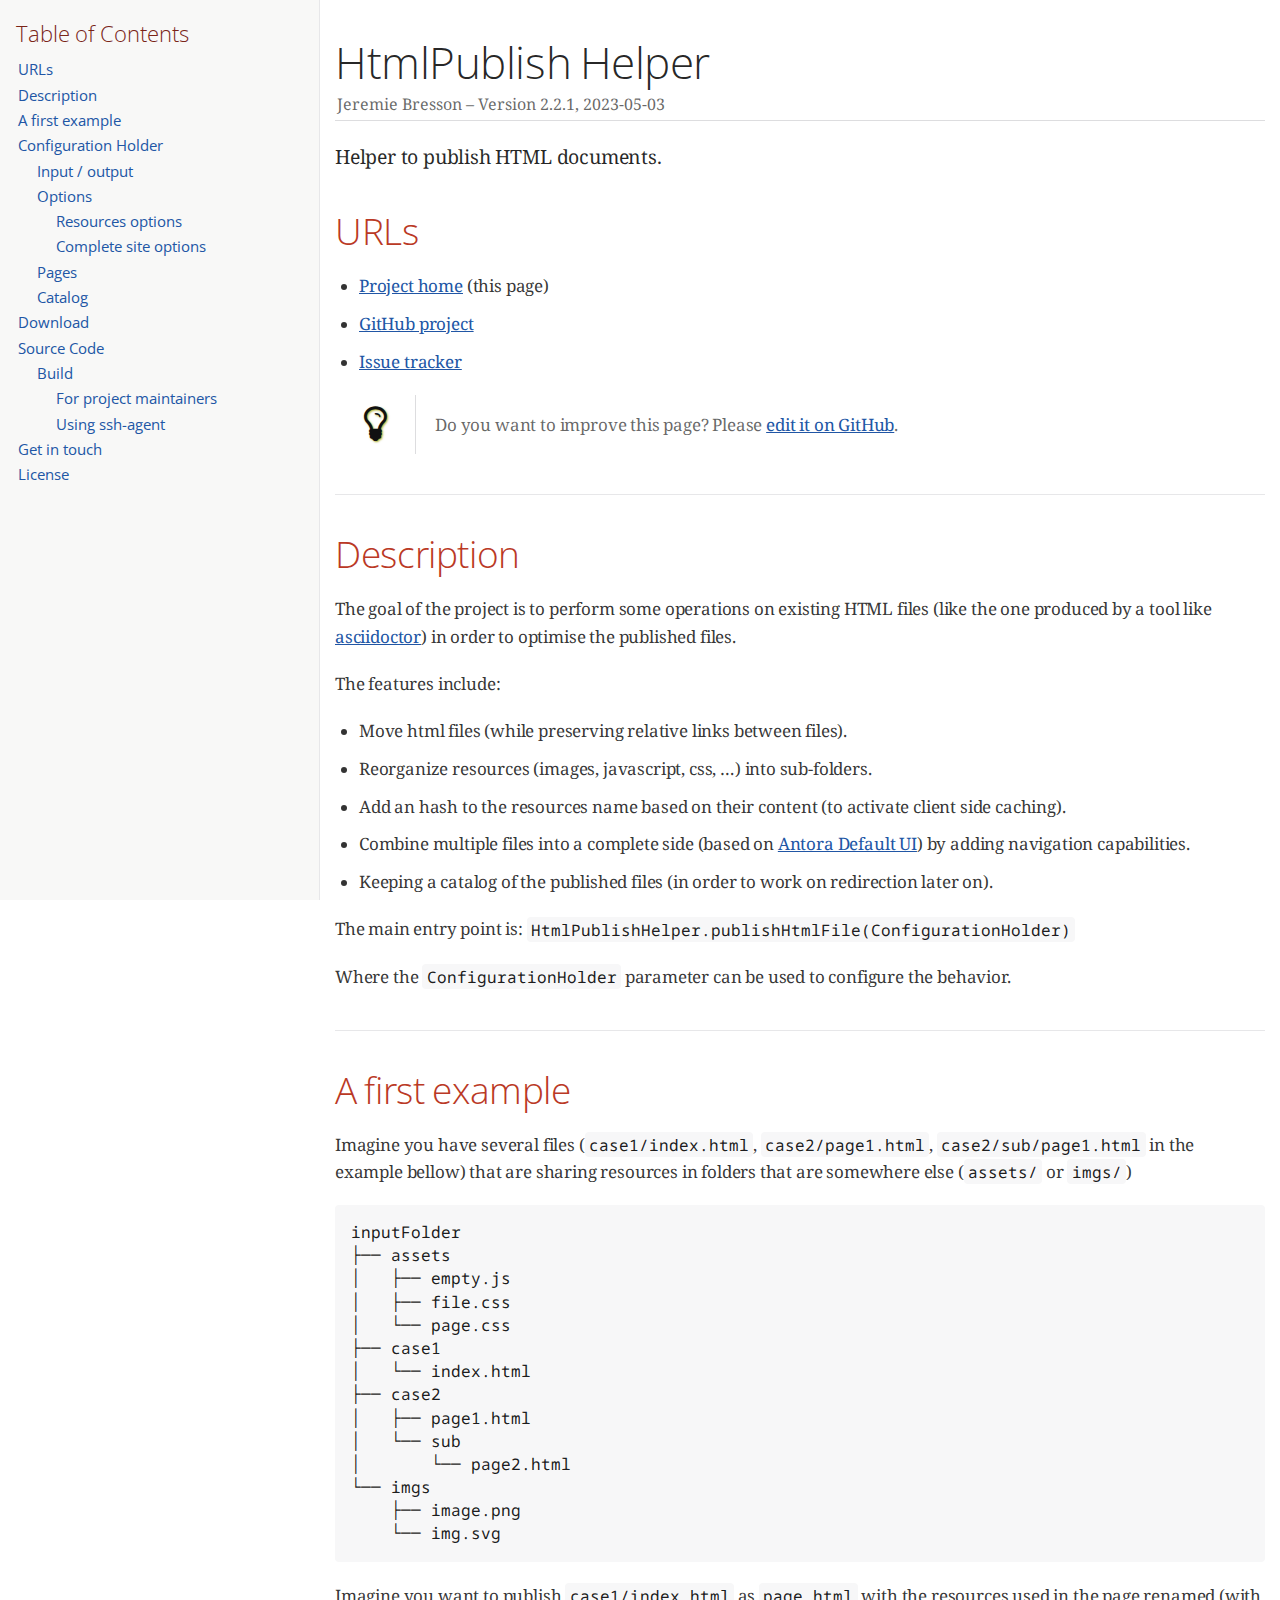
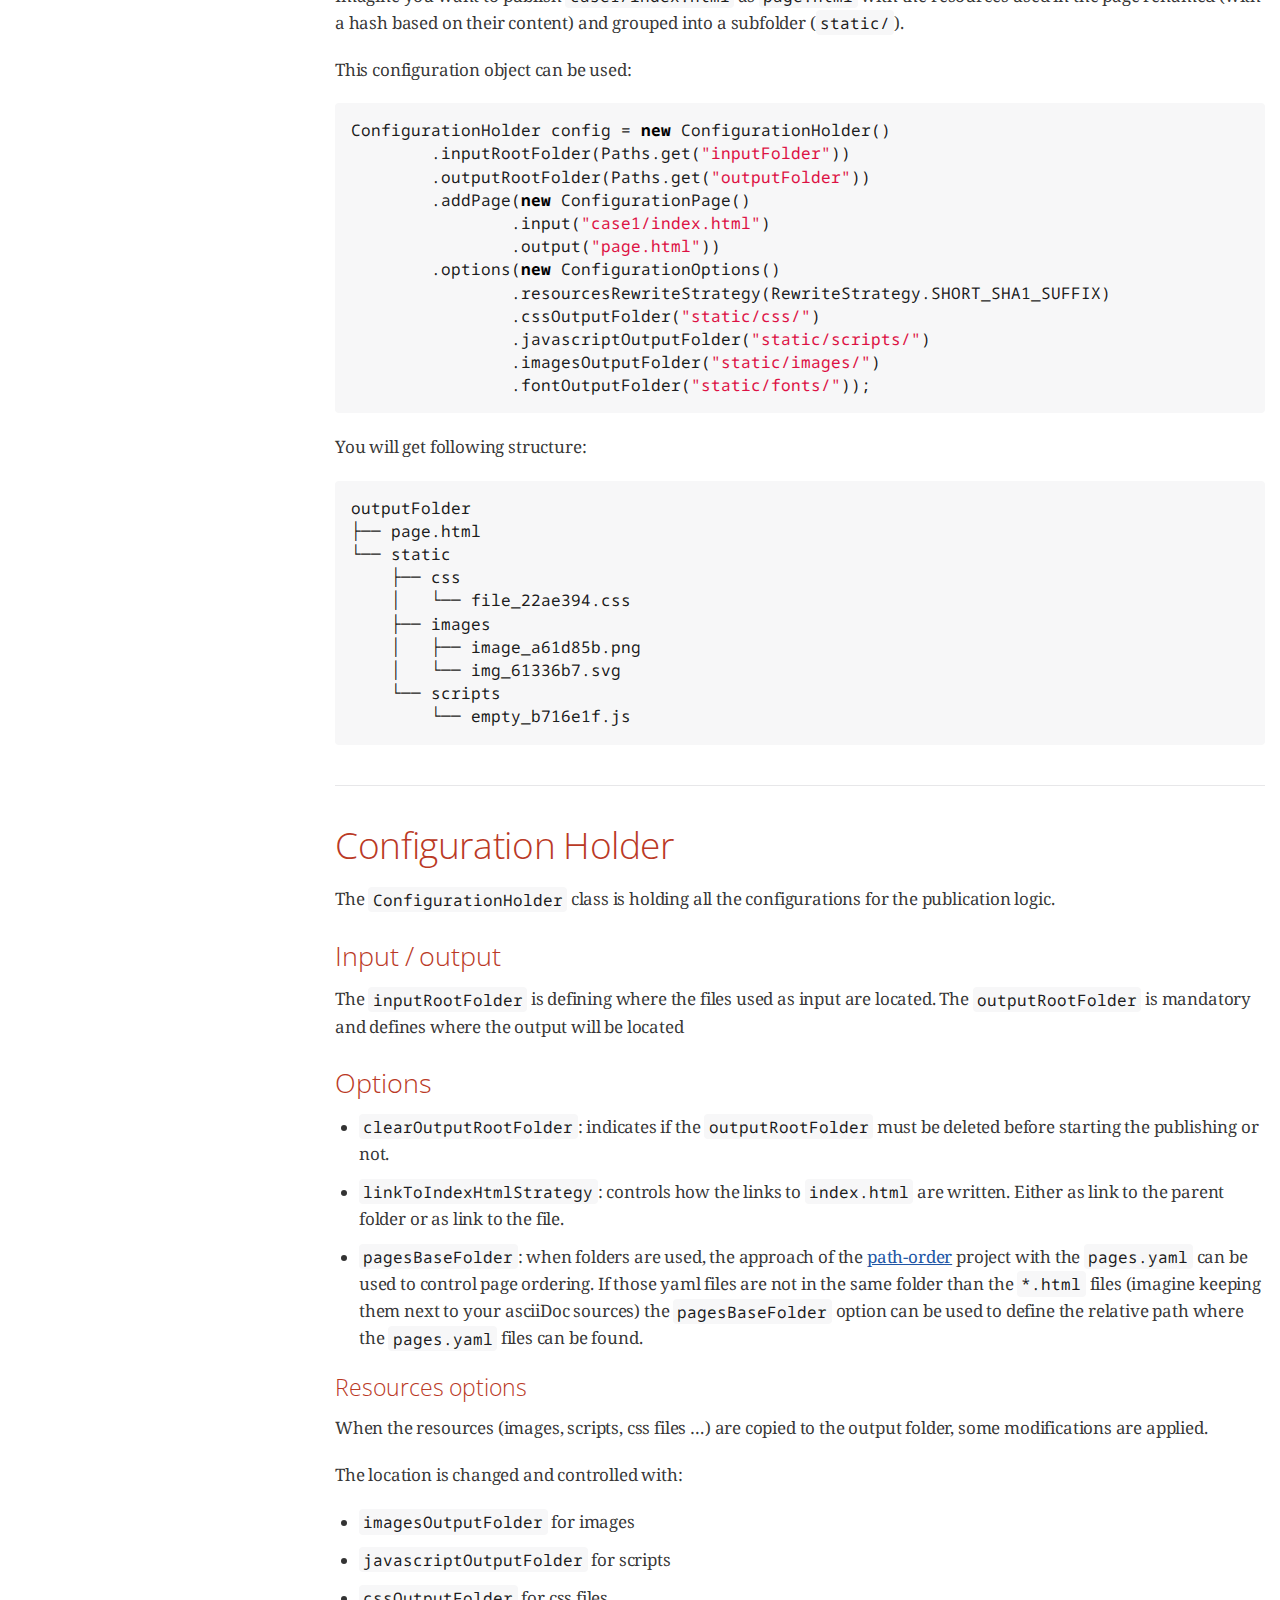
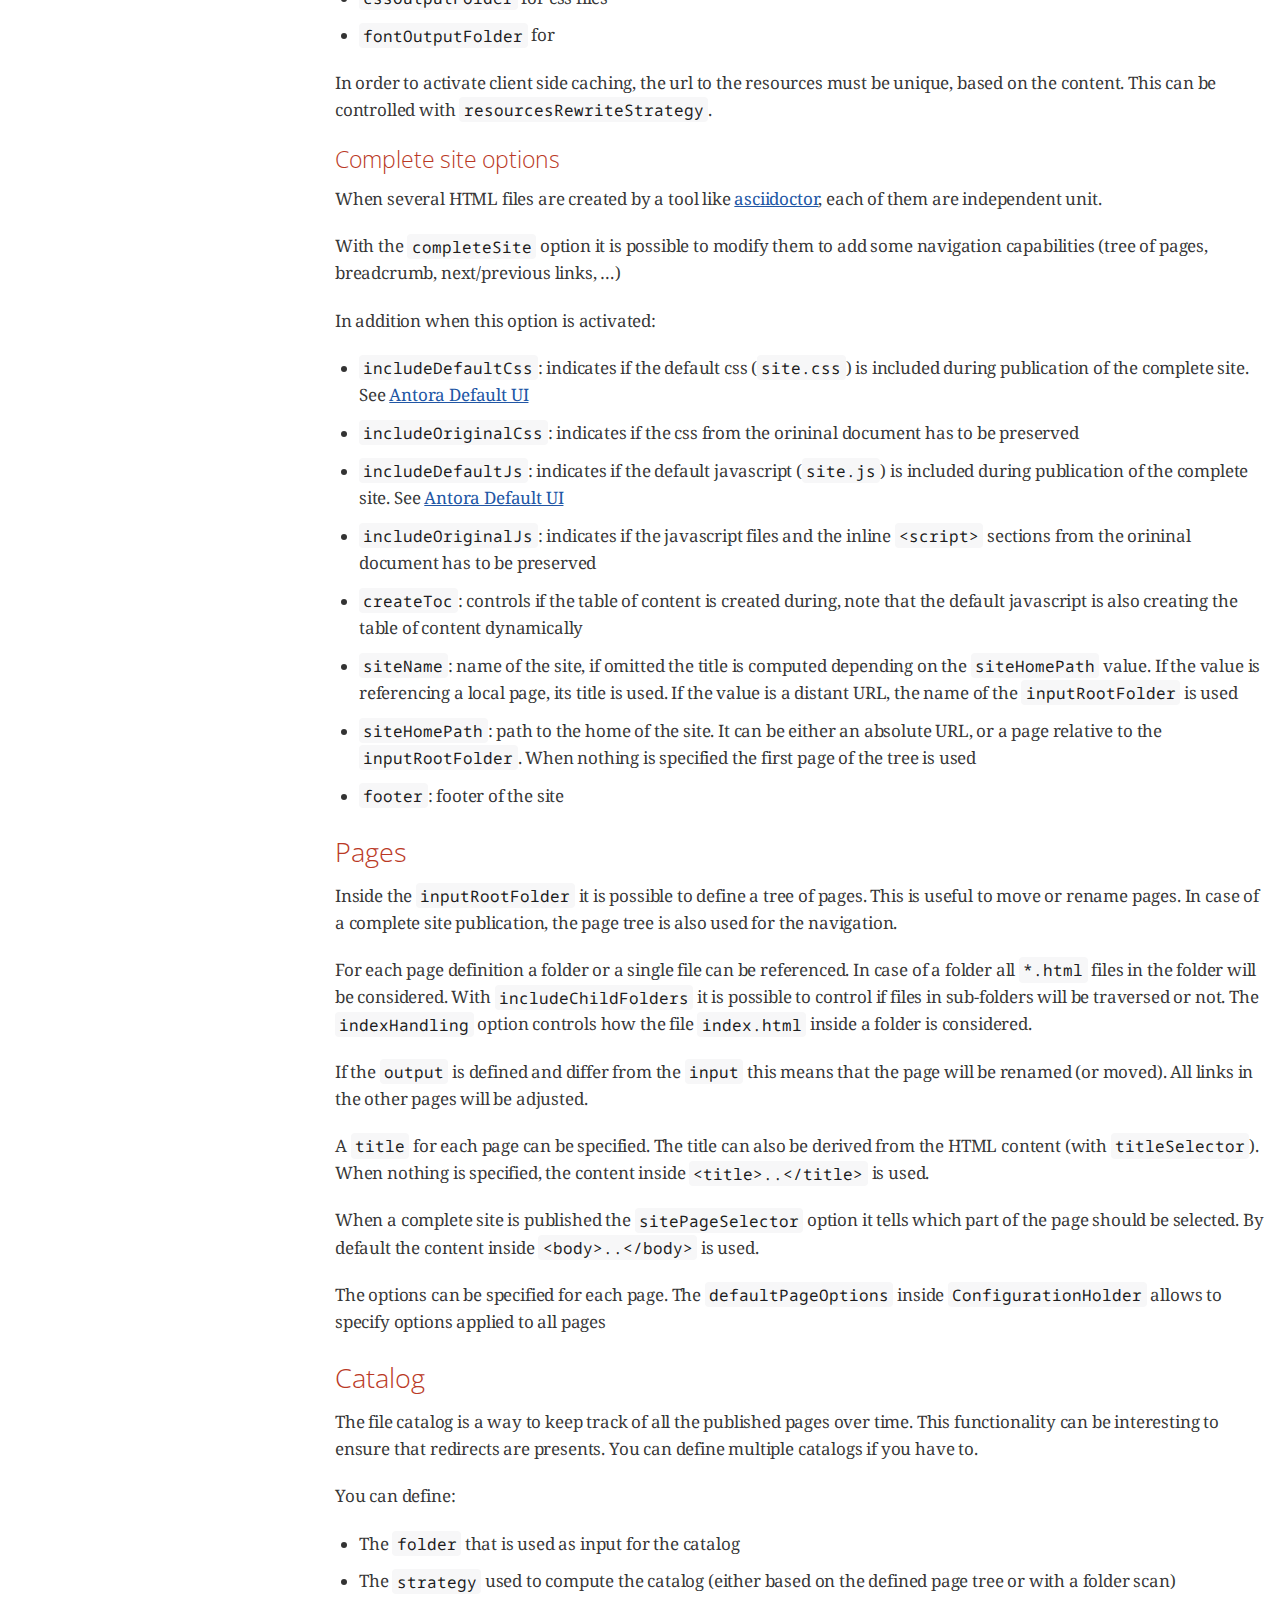
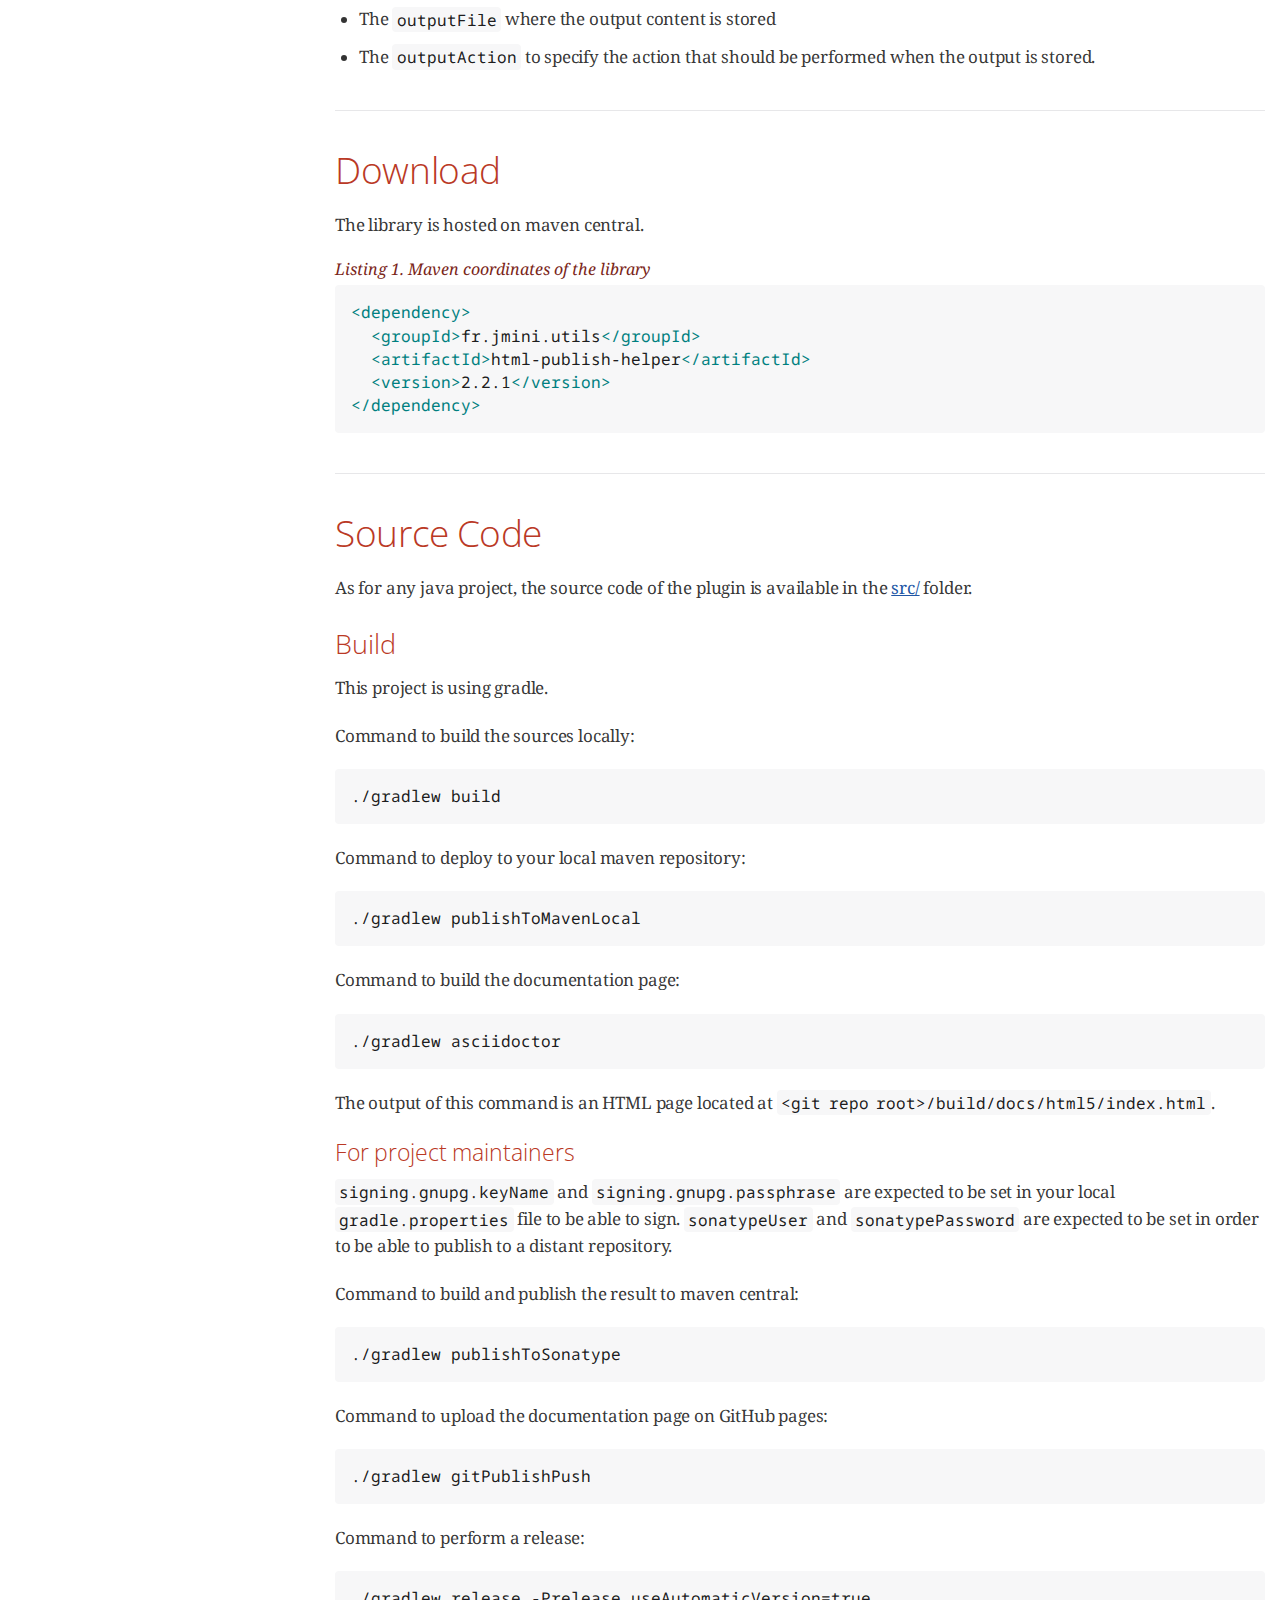
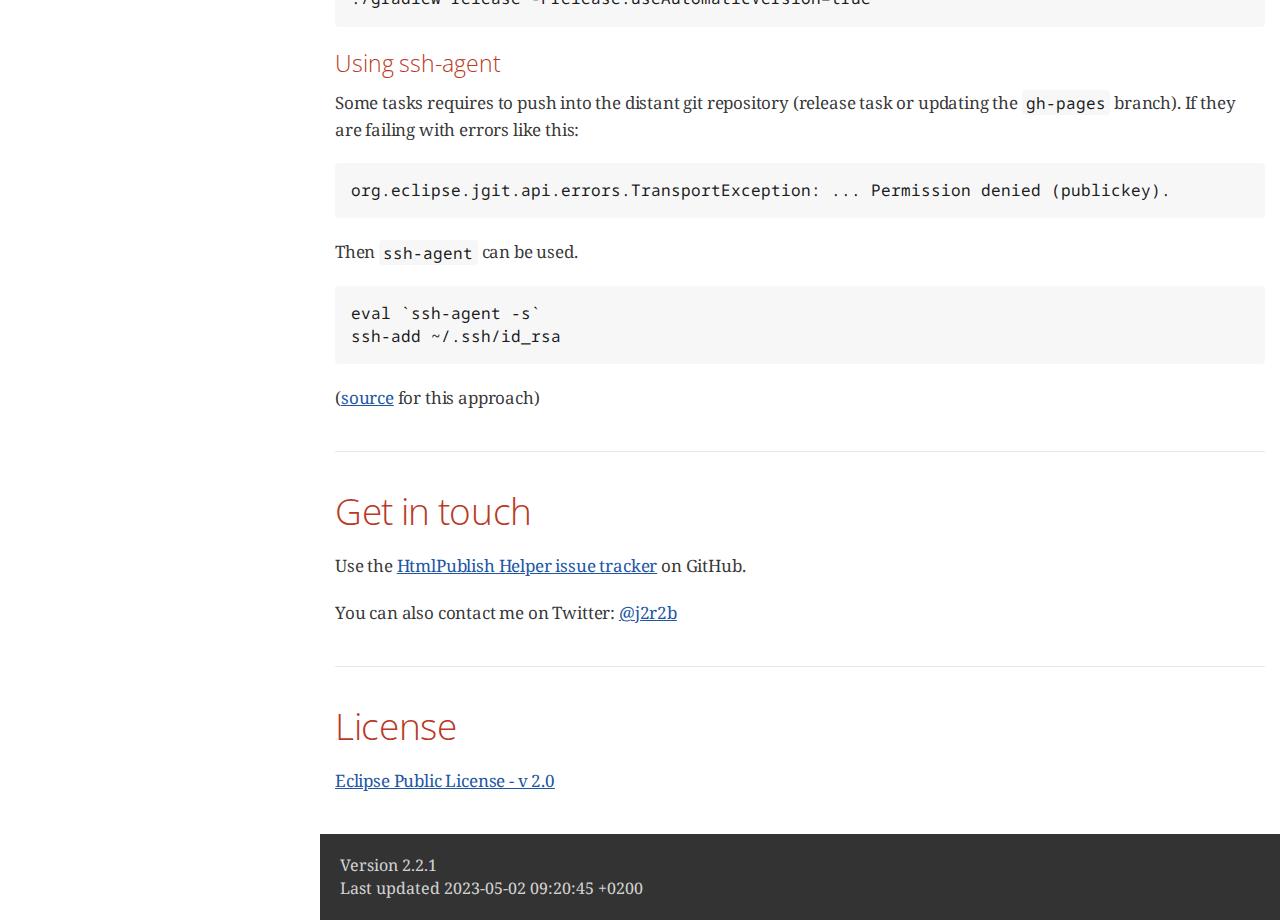
<file: index.html>
<!DOCTYPE html>
<html lang="en">
<head>
<meta charset="UTF-8">
<meta http-equiv="X-UA-Compatible" content="IE=edge">
<meta name="viewport" content="width=device-width, initial-scale=1.0">
<meta name="generator" content="Asciidoctor 2.0.10">
<meta name="author" content="Jeremie Bresson">
<title>HtmlPublish Helper</title>
<link rel="stylesheet" href="https://fonts.googleapis.com/css?family=Open+Sans:300,300italic,400,400italic,600,600italic%7CNoto+Serif:400,400italic,700,700italic%7CDroid+Sans+Mono:400,700">
<style>
/* Asciidoctor default stylesheet | MIT License | https://asciidoctor.org */
/* Uncomment @import statement to use as custom stylesheet */
/*@import "https://fonts.googleapis.com/css?family=Open+Sans:300,300italic,400,400italic,600,600italic%7CNoto+Serif:400,400italic,700,700italic%7CDroid+Sans+Mono:400,700";*/
article,aside,details,figcaption,figure,footer,header,hgroup,main,nav,section{display:block}
audio,video{display:inline-block}
audio:not([controls]){display:none;height:0}
html{font-family:sans-serif;-ms-text-size-adjust:100%;-webkit-text-size-adjust:100%}
a{background:none}
a:focus{outline:thin dotted}
a:active,a:hover{outline:0}
h1{font-size:2em;margin:.67em 0}
abbr[title]{border-bottom:1px dotted}
b,strong{font-weight:bold}
dfn{font-style:italic}
hr{-moz-box-sizing:content-box;box-sizing:content-box;height:0}
mark{background:#ff0;color:#000}
code,kbd,pre,samp{font-family:monospace;font-size:1em}
pre{white-space:pre-wrap}
q{quotes:"\201C" "\201D" "\2018" "\2019"}
small{font-size:80%}
sub,sup{font-size:75%;line-height:0;position:relative;vertical-align:baseline}
sup{top:-.5em}
sub{bottom:-.25em}
img{border:0}
svg:not(:root){overflow:hidden}
figure{margin:0}
fieldset{border:1px solid silver;margin:0 2px;padding:.35em .625em .75em}
legend{border:0;padding:0}
button,input,select,textarea{font-family:inherit;font-size:100%;margin:0}
button,input{line-height:normal}
button,select{text-transform:none}
button,html input[type="button"],input[type="reset"],input[type="submit"]{-webkit-appearance:button;cursor:pointer}
button[disabled],html input[disabled]{cursor:default}
input[type="checkbox"],input[type="radio"]{box-sizing:border-box;padding:0}
button::-moz-focus-inner,input::-moz-focus-inner{border:0;padding:0}
textarea{overflow:auto;vertical-align:top}
table{border-collapse:collapse;border-spacing:0}
*,*::before,*::after{-moz-box-sizing:border-box;-webkit-box-sizing:border-box;box-sizing:border-box}
html,body{font-size:100%}
body{background:#fff;color:rgba(0,0,0,.8);padding:0;margin:0;font-family:"Noto Serif","DejaVu Serif",serif;font-weight:400;font-style:normal;line-height:1;position:relative;cursor:auto;tab-size:4;-moz-osx-font-smoothing:grayscale;-webkit-font-smoothing:antialiased}
a:hover{cursor:pointer}
img,object,embed{max-width:100%;height:auto}
object,embed{height:100%}
img{-ms-interpolation-mode:bicubic}
.left{float:left!important}
.right{float:right!important}
.text-left{text-align:left!important}
.text-right{text-align:right!important}
.text-center{text-align:center!important}
.text-justify{text-align:justify!important}
.hide{display:none}
img,object,svg{display:inline-block;vertical-align:middle}
textarea{height:auto;min-height:50px}
select{width:100%}
.center{margin-left:auto;margin-right:auto}
.stretch{width:100%}
.subheader,.admonitionblock td.content>.title,.audioblock>.title,.exampleblock>.title,.imageblock>.title,.listingblock>.title,.literalblock>.title,.stemblock>.title,.openblock>.title,.paragraph>.title,.quoteblock>.title,table.tableblock>.title,.verseblock>.title,.videoblock>.title,.dlist>.title,.olist>.title,.ulist>.title,.qlist>.title,.hdlist>.title{line-height:1.45;color:#7a2518;font-weight:400;margin-top:0;margin-bottom:.25em}
div,dl,dt,dd,ul,ol,li,h1,h2,h3,#toctitle,.sidebarblock>.content>.title,h4,h5,h6,pre,form,p,blockquote,th,td{margin:0;padding:0;direction:ltr}
a{color:#2156a5;text-decoration:underline;line-height:inherit}
a:hover,a:focus{color:#1d4b8f}
a img{border:0}
p{font-family:inherit;font-weight:400;font-size:1em;line-height:1.6;margin-bottom:1.25em;text-rendering:optimizeLegibility}
p aside{font-size:.875em;line-height:1.35;font-style:italic}
h1,h2,h3,#toctitle,.sidebarblock>.content>.title,h4,h5,h6{font-family:"Open Sans","DejaVu Sans",sans-serif;font-weight:300;font-style:normal;color:#ba3925;text-rendering:optimizeLegibility;margin-top:1em;margin-bottom:.5em;line-height:1.0125em}
h1 small,h2 small,h3 small,#toctitle small,.sidebarblock>.content>.title small,h4 small,h5 small,h6 small{font-size:60%;color:#e99b8f;line-height:0}
h1{font-size:2.125em}
h2{font-size:1.6875em}
h3,#toctitle,.sidebarblock>.content>.title{font-size:1.375em}
h4,h5{font-size:1.125em}
h6{font-size:1em}
hr{border:solid #dddddf;border-width:1px 0 0;clear:both;margin:1.25em 0 1.1875em;height:0}
em,i{font-style:italic;line-height:inherit}
strong,b{font-weight:bold;line-height:inherit}
small{font-size:60%;line-height:inherit}
code{font-family:"Droid Sans Mono","DejaVu Sans Mono",monospace;font-weight:400;color:rgba(0,0,0,.9)}
ul,ol,dl{font-size:1em;line-height:1.6;margin-bottom:1.25em;list-style-position:outside;font-family:inherit}
ul,ol{margin-left:1.5em}
ul li ul,ul li ol{margin-left:1.25em;margin-bottom:0;font-size:1em}
ul.square li ul,ul.circle li ul,ul.disc li ul{list-style:inherit}
ul.square{list-style-type:square}
ul.circle{list-style-type:circle}
ul.disc{list-style-type:disc}
ol li ul,ol li ol{margin-left:1.25em;margin-bottom:0}
dl dt{margin-bottom:.3125em;font-weight:bold}
dl dd{margin-bottom:1.25em}
abbr,acronym{text-transform:uppercase;font-size:90%;color:rgba(0,0,0,.8);border-bottom:1px dotted #ddd;cursor:help}
abbr{text-transform:none}
blockquote{margin:0 0 1.25em;padding:.5625em 1.25em 0 1.1875em;border-left:1px solid #ddd}
blockquote cite{display:block;font-size:.9375em;color:rgba(0,0,0,.6)}
blockquote cite::before{content:"\2014 \0020"}
blockquote cite a,blockquote cite a:visited{color:rgba(0,0,0,.6)}
blockquote,blockquote p{line-height:1.6;color:rgba(0,0,0,.85)}
@media screen and (min-width:768px){h1,h2,h3,#toctitle,.sidebarblock>.content>.title,h4,h5,h6{line-height:1.2}
h1{font-size:2.75em}
h2{font-size:2.3125em}
h3,#toctitle,.sidebarblock>.content>.title{font-size:1.6875em}
h4{font-size:1.4375em}}
table{background:#fff;margin-bottom:1.25em;border:solid 1px #dedede}
table thead,table tfoot{background:#f7f8f7}
table thead tr th,table thead tr td,table tfoot tr th,table tfoot tr td{padding:.5em .625em .625em;font-size:inherit;color:rgba(0,0,0,.8);text-align:left}
table tr th,table tr td{padding:.5625em .625em;font-size:inherit;color:rgba(0,0,0,.8)}
table tr.even,table tr.alt{background:#f8f8f7}
table thead tr th,table tfoot tr th,table tbody tr td,table tr td,table tfoot tr td{display:table-cell;line-height:1.6}
h1,h2,h3,#toctitle,.sidebarblock>.content>.title,h4,h5,h6{line-height:1.2;word-spacing:-.05em}
h1 strong,h2 strong,h3 strong,#toctitle strong,.sidebarblock>.content>.title strong,h4 strong,h5 strong,h6 strong{font-weight:400}
.clearfix::before,.clearfix::after,.float-group::before,.float-group::after{content:" ";display:table}
.clearfix::after,.float-group::after{clear:both}
:not(pre):not([class^=L])>code{font-size:.9375em;font-style:normal!important;letter-spacing:0;padding:.1em .5ex;word-spacing:-.15em;background:#f7f7f8;-webkit-border-radius:4px;border-radius:4px;line-height:1.45;text-rendering:optimizeSpeed;word-wrap:break-word}
:not(pre)>code.nobreak{word-wrap:normal}
:not(pre)>code.nowrap{white-space:nowrap}
pre{color:rgba(0,0,0,.9);font-family:"Droid Sans Mono","DejaVu Sans Mono",monospace;line-height:1.45;text-rendering:optimizeSpeed}
pre code,pre pre{color:inherit;font-size:inherit;line-height:inherit}
pre>code{display:block}
pre.nowrap,pre.nowrap pre{white-space:pre;word-wrap:normal}
em em{font-style:normal}
strong strong{font-weight:400}
.keyseq{color:rgba(51,51,51,.8)}
kbd{font-family:"Droid Sans Mono","DejaVu Sans Mono",monospace;display:inline-block;color:rgba(0,0,0,.8);font-size:.65em;line-height:1.45;background:#f7f7f7;border:1px solid #ccc;-webkit-border-radius:3px;border-radius:3px;-webkit-box-shadow:0 1px 0 rgba(0,0,0,.2),0 0 0 .1em white inset;box-shadow:0 1px 0 rgba(0,0,0,.2),0 0 0 .1em #fff inset;margin:0 .15em;padding:.2em .5em;vertical-align:middle;position:relative;top:-.1em;white-space:nowrap}
.keyseq kbd:first-child{margin-left:0}
.keyseq kbd:last-child{margin-right:0}
.menuseq,.menuref{color:#000}
.menuseq b:not(.caret),.menuref{font-weight:inherit}
.menuseq{word-spacing:-.02em}
.menuseq b.caret{font-size:1.25em;line-height:.8}
.menuseq i.caret{font-weight:bold;text-align:center;width:.45em}
b.button::before,b.button::after{position:relative;top:-1px;font-weight:400}
b.button::before{content:"[";padding:0 3px 0 2px}
b.button::after{content:"]";padding:0 2px 0 3px}
p a>code:hover{color:rgba(0,0,0,.9)}
#header,#content,#footnotes,#footer{width:100%;margin-left:auto;margin-right:auto;margin-top:0;margin-bottom:0;max-width:62.5em;*zoom:1;position:relative;padding-left:.9375em;padding-right:.9375em}
#header::before,#header::after,#content::before,#content::after,#footnotes::before,#footnotes::after,#footer::before,#footer::after{content:" ";display:table}
#header::after,#content::after,#footnotes::after,#footer::after{clear:both}
#content{margin-top:1.25em}
#content::before{content:none}
#header>h1:first-child{color:rgba(0,0,0,.85);margin-top:2.25rem;margin-bottom:0}
#header>h1:first-child+#toc{margin-top:8px;border-top:1px solid #dddddf}
#header>h1:only-child,body.toc2 #header>h1:nth-last-child(2){border-bottom:1px solid #dddddf;padding-bottom:8px}
#header .details{border-bottom:1px solid #dddddf;line-height:1.45;padding-top:.25em;padding-bottom:.25em;padding-left:.25em;color:rgba(0,0,0,.6);display:-ms-flexbox;display:-webkit-flex;display:flex;-ms-flex-flow:row wrap;-webkit-flex-flow:row wrap;flex-flow:row wrap}
#header .details span:first-child{margin-left:-.125em}
#header .details span.email a{color:rgba(0,0,0,.85)}
#header .details br{display:none}
#header .details br+span::before{content:"\00a0\2013\00a0"}
#header .details br+span.author::before{content:"\00a0\22c5\00a0";color:rgba(0,0,0,.85)}
#header .details br+span#revremark::before{content:"\00a0|\00a0"}
#header #revnumber{text-transform:capitalize}
#header #revnumber::after{content:"\00a0"}
#content>h1:first-child:not([class]){color:rgba(0,0,0,.85);border-bottom:1px solid #dddddf;padding-bottom:8px;margin-top:0;padding-top:1rem;margin-bottom:1.25rem}
#toc{border-bottom:1px solid #e7e7e9;padding-bottom:.5em}
#toc>ul{margin-left:.125em}
#toc ul.sectlevel0>li>a{font-style:italic}
#toc ul.sectlevel0 ul.sectlevel1{margin:.5em 0}
#toc ul{font-family:"Open Sans","DejaVu Sans",sans-serif;list-style-type:none}
#toc li{line-height:1.3334;margin-top:.3334em}
#toc a{text-decoration:none}
#toc a:active{text-decoration:underline}
#toctitle{color:#7a2518;font-size:1.2em}
@media screen and (min-width:768px){#toctitle{font-size:1.375em}
body.toc2{padding-left:15em;padding-right:0}
#toc.toc2{margin-top:0!important;background:#f8f8f7;position:fixed;width:15em;left:0;top:0;border-right:1px solid #e7e7e9;border-top-width:0!important;border-bottom-width:0!important;z-index:1000;padding:1.25em 1em;height:100%;overflow:auto}
#toc.toc2 #toctitle{margin-top:0;margin-bottom:.8rem;font-size:1.2em}
#toc.toc2>ul{font-size:.9em;margin-bottom:0}
#toc.toc2 ul ul{margin-left:0;padding-left:1em}
#toc.toc2 ul.sectlevel0 ul.sectlevel1{padding-left:0;margin-top:.5em;margin-bottom:.5em}
body.toc2.toc-right{padding-left:0;padding-right:15em}
body.toc2.toc-right #toc.toc2{border-right-width:0;border-left:1px solid #e7e7e9;left:auto;right:0}}
@media screen and (min-width:1280px){body.toc2{padding-left:20em;padding-right:0}
#toc.toc2{width:20em}
#toc.toc2 #toctitle{font-size:1.375em}
#toc.toc2>ul{font-size:.95em}
#toc.toc2 ul ul{padding-left:1.25em}
body.toc2.toc-right{padding-left:0;padding-right:20em}}
#content #toc{border-style:solid;border-width:1px;border-color:#e0e0dc;margin-bottom:1.25em;padding:1.25em;background:#f8f8f7;-webkit-border-radius:4px;border-radius:4px}
#content #toc>:first-child{margin-top:0}
#content #toc>:last-child{margin-bottom:0}
#footer{max-width:100%;background:rgba(0,0,0,.8);padding:1.25em}
#footer-text{color:rgba(255,255,255,.8);line-height:1.44}
#content{margin-bottom:.625em}
.sect1{padding-bottom:.625em}
@media screen and (min-width:768px){#content{margin-bottom:1.25em}
.sect1{padding-bottom:1.25em}}
.sect1:last-child{padding-bottom:0}
.sect1+.sect1{border-top:1px solid #e7e7e9}
#content h1>a.anchor,h2>a.anchor,h3>a.anchor,#toctitle>a.anchor,.sidebarblock>.content>.title>a.anchor,h4>a.anchor,h5>a.anchor,h6>a.anchor{position:absolute;z-index:1001;width:1.5ex;margin-left:-1.5ex;display:block;text-decoration:none!important;visibility:hidden;text-align:center;font-weight:400}
#content h1>a.anchor::before,h2>a.anchor::before,h3>a.anchor::before,#toctitle>a.anchor::before,.sidebarblock>.content>.title>a.anchor::before,h4>a.anchor::before,h5>a.anchor::before,h6>a.anchor::before{content:"\00A7";font-size:.85em;display:block;padding-top:.1em}
#content h1:hover>a.anchor,#content h1>a.anchor:hover,h2:hover>a.anchor,h2>a.anchor:hover,h3:hover>a.anchor,#toctitle:hover>a.anchor,.sidebarblock>.content>.title:hover>a.anchor,h3>a.anchor:hover,#toctitle>a.anchor:hover,.sidebarblock>.content>.title>a.anchor:hover,h4:hover>a.anchor,h4>a.anchor:hover,h5:hover>a.anchor,h5>a.anchor:hover,h6:hover>a.anchor,h6>a.anchor:hover{visibility:visible}
#content h1>a.link,h2>a.link,h3>a.link,#toctitle>a.link,.sidebarblock>.content>.title>a.link,h4>a.link,h5>a.link,h6>a.link{color:#ba3925;text-decoration:none}
#content h1>a.link:hover,h2>a.link:hover,h3>a.link:hover,#toctitle>a.link:hover,.sidebarblock>.content>.title>a.link:hover,h4>a.link:hover,h5>a.link:hover,h6>a.link:hover{color:#a53221}
details,.audioblock,.imageblock,.literalblock,.listingblock,.stemblock,.videoblock{margin-bottom:1.25em}
details>summary:first-of-type{cursor:pointer;display:list-item;outline:none;margin-bottom:.75em}
.admonitionblock td.content>.title,.audioblock>.title,.exampleblock>.title,.imageblock>.title,.listingblock>.title,.literalblock>.title,.stemblock>.title,.openblock>.title,.paragraph>.title,.quoteblock>.title,table.tableblock>.title,.verseblock>.title,.videoblock>.title,.dlist>.title,.olist>.title,.ulist>.title,.qlist>.title,.hdlist>.title{text-rendering:optimizeLegibility;text-align:left;font-family:"Noto Serif","DejaVu Serif",serif;font-size:1rem;font-style:italic}
table.tableblock.fit-content>caption.title{white-space:nowrap;width:0}
.paragraph.lead>p,#preamble>.sectionbody>[class="paragraph"]:first-of-type p{font-size:1.21875em;line-height:1.6;color:rgba(0,0,0,.85)}
table.tableblock #preamble>.sectionbody>[class="paragraph"]:first-of-type p{font-size:inherit}
.admonitionblock>table{border-collapse:separate;border:0;background:none;width:100%}
.admonitionblock>table td.icon{text-align:center;width:80px}
.admonitionblock>table td.icon img{max-width:none}
.admonitionblock>table td.icon .title{font-weight:bold;font-family:"Open Sans","DejaVu Sans",sans-serif;text-transform:uppercase}
.admonitionblock>table td.content{padding-left:1.125em;padding-right:1.25em;border-left:1px solid #dddddf;color:rgba(0,0,0,.6)}
.admonitionblock>table td.content>:last-child>:last-child{margin-bottom:0}
.exampleblock>.content{border-style:solid;border-width:1px;border-color:#e6e6e6;margin-bottom:1.25em;padding:1.25em;background:#fff;-webkit-border-radius:4px;border-radius:4px}
.exampleblock>.content>:first-child{margin-top:0}
.exampleblock>.content>:last-child{margin-bottom:0}
.sidebarblock{border-style:solid;border-width:1px;border-color:#dbdbd6;margin-bottom:1.25em;padding:1.25em;background:#f3f3f2;-webkit-border-radius:4px;border-radius:4px}
.sidebarblock>:first-child{margin-top:0}
.sidebarblock>:last-child{margin-bottom:0}
.sidebarblock>.content>.title{color:#7a2518;margin-top:0;text-align:center}
.exampleblock>.content>:last-child>:last-child,.exampleblock>.content .olist>ol>li:last-child>:last-child,.exampleblock>.content .ulist>ul>li:last-child>:last-child,.exampleblock>.content .qlist>ol>li:last-child>:last-child,.sidebarblock>.content>:last-child>:last-child,.sidebarblock>.content .olist>ol>li:last-child>:last-child,.sidebarblock>.content .ulist>ul>li:last-child>:last-child,.sidebarblock>.content .qlist>ol>li:last-child>:last-child{margin-bottom:0}
.literalblock pre,.listingblock>.content>pre{-webkit-border-radius:4px;border-radius:4px;word-wrap:break-word;overflow-x:auto;padding:1em;font-size:.8125em}
@media screen and (min-width:768px){.literalblock pre,.listingblock>.content>pre{font-size:.90625em}}
@media screen and (min-width:1280px){.literalblock pre,.listingblock>.content>pre{font-size:1em}}
.literalblock pre,.listingblock>.content>pre:not(.highlight),.listingblock>.content>pre[class="highlight"],.listingblock>.content>pre[class^="highlight "]{background:#f7f7f8}
.literalblock.output pre{color:#f7f7f8;background:rgba(0,0,0,.9)}
.listingblock>.content{position:relative}
.listingblock code[data-lang]::before{display:none;content:attr(data-lang);position:absolute;font-size:.75em;top:.425rem;right:.5rem;line-height:1;text-transform:uppercase;color:inherit;opacity:.5}
.listingblock:hover code[data-lang]::before{display:block}
.listingblock.terminal pre .command::before{content:attr(data-prompt);padding-right:.5em;color:inherit;opacity:.5}
.listingblock.terminal pre .command:not([data-prompt])::before{content:"$"}
.listingblock pre.highlightjs{padding:0}
.listingblock pre.highlightjs>code{padding:1em;-webkit-border-radius:4px;border-radius:4px}
.listingblock pre.prettyprint{border-width:0}
.prettyprint{background:#f7f7f8}
pre.prettyprint .linenums{line-height:1.45;margin-left:2em}
pre.prettyprint li{background:none;list-style-type:inherit;padding-left:0}
pre.prettyprint li code[data-lang]::before{opacity:1}
pre.prettyprint li:not(:first-child) code[data-lang]::before{display:none}
table.linenotable{border-collapse:separate;border:0;margin-bottom:0;background:none}
table.linenotable td[class]{color:inherit;vertical-align:top;padding:0;line-height:inherit;white-space:normal}
table.linenotable td.code{padding-left:.75em}
table.linenotable td.linenos{border-right:1px solid currentColor;opacity:.35;padding-right:.5em}
pre.pygments .lineno{border-right:1px solid currentColor;opacity:.35;display:inline-block;margin-right:.75em}
pre.pygments .lineno::before{content:"";margin-right:-.125em}
.quoteblock{margin:0 1em 1.25em 1.5em;display:table}
.quoteblock:not(.excerpt)>.title{margin-left:-1.5em;margin-bottom:.75em}
.quoteblock blockquote,.quoteblock p{color:rgba(0,0,0,.85);font-size:1.15rem;line-height:1.75;word-spacing:.1em;letter-spacing:0;font-style:italic;text-align:justify}
.quoteblock blockquote{margin:0;padding:0;border:0}
.quoteblock blockquote::before{content:"\201c";float:left;font-size:2.75em;font-weight:bold;line-height:.6em;margin-left:-.6em;color:#7a2518;text-shadow:0 1px 2px rgba(0,0,0,.1)}
.quoteblock blockquote>.paragraph:last-child p{margin-bottom:0}
.quoteblock .attribution{margin-top:.75em;margin-right:.5ex;text-align:right}
.verseblock{margin:0 1em 1.25em}
.verseblock pre{font-family:"Open Sans","DejaVu Sans",sans;font-size:1.15rem;color:rgba(0,0,0,.85);font-weight:300;text-rendering:optimizeLegibility}
.verseblock pre strong{font-weight:400}
.verseblock .attribution{margin-top:1.25rem;margin-left:.5ex}
.quoteblock .attribution,.verseblock .attribution{font-size:.9375em;line-height:1.45;font-style:italic}
.quoteblock .attribution br,.verseblock .attribution br{display:none}
.quoteblock .attribution cite,.verseblock .attribution cite{display:block;letter-spacing:-.025em;color:rgba(0,0,0,.6)}
.quoteblock.abstract blockquote::before,.quoteblock.excerpt blockquote::before,.quoteblock .quoteblock blockquote::before{display:none}
.quoteblock.abstract blockquote,.quoteblock.abstract p,.quoteblock.excerpt blockquote,.quoteblock.excerpt p,.quoteblock .quoteblock blockquote,.quoteblock .quoteblock p{line-height:1.6;word-spacing:0}
.quoteblock.abstract{margin:0 1em 1.25em;display:block}
.quoteblock.abstract>.title{margin:0 0 .375em;font-size:1.15em;text-align:center}
.quoteblock.excerpt>blockquote,.quoteblock .quoteblock{padding:0 0 .25em 1em;border-left:.25em solid #dddddf}
.quoteblock.excerpt,.quoteblock .quoteblock{margin-left:0}
.quoteblock.excerpt blockquote,.quoteblock.excerpt p,.quoteblock .quoteblock blockquote,.quoteblock .quoteblock p{color:inherit;font-size:1.0625rem}
.quoteblock.excerpt .attribution,.quoteblock .quoteblock .attribution{color:inherit;text-align:left;margin-right:0}
table.tableblock{max-width:100%;border-collapse:separate}
p.tableblock:last-child{margin-bottom:0}
td.tableblock>.content>:last-child{margin-bottom:-1.25em}
td.tableblock>.content>:last-child.sidebarblock{margin-bottom:0}
table.tableblock,th.tableblock,td.tableblock{border:0 solid #dedede}
table.grid-all>thead>tr>.tableblock,table.grid-all>tbody>tr>.tableblock{border-width:0 1px 1px 0}
table.grid-all>tfoot>tr>.tableblock{border-width:1px 1px 0 0}
table.grid-cols>*>tr>.tableblock{border-width:0 1px 0 0}
table.grid-rows>thead>tr>.tableblock,table.grid-rows>tbody>tr>.tableblock{border-width:0 0 1px}
table.grid-rows>tfoot>tr>.tableblock{border-width:1px 0 0}
table.grid-all>*>tr>.tableblock:last-child,table.grid-cols>*>tr>.tableblock:last-child{border-right-width:0}
table.grid-all>tbody>tr:last-child>.tableblock,table.grid-all>thead:last-child>tr>.tableblock,table.grid-rows>tbody>tr:last-child>.tableblock,table.grid-rows>thead:last-child>tr>.tableblock{border-bottom-width:0}
table.frame-all{border-width:1px}
table.frame-sides{border-width:0 1px}
table.frame-topbot,table.frame-ends{border-width:1px 0}
table.stripes-all tr,table.stripes-odd tr:nth-of-type(odd),table.stripes-even tr:nth-of-type(even),table.stripes-hover tr:hover{background:#f8f8f7}
th.halign-left,td.halign-left{text-align:left}
th.halign-right,td.halign-right{text-align:right}
th.halign-center,td.halign-center{text-align:center}
th.valign-top,td.valign-top{vertical-align:top}
th.valign-bottom,td.valign-bottom{vertical-align:bottom}
th.valign-middle,td.valign-middle{vertical-align:middle}
table thead th,table tfoot th{font-weight:bold}
tbody tr th{display:table-cell;line-height:1.6;background:#f7f8f7}
tbody tr th,tbody tr th p,tfoot tr th,tfoot tr th p{color:rgba(0,0,0,.8);font-weight:bold}
p.tableblock>code:only-child{background:none;padding:0}
p.tableblock{font-size:1em}
ol{margin-left:1.75em}
ul li ol{margin-left:1.5em}
dl dd{margin-left:1.125em}
dl dd:last-child,dl dd:last-child>:last-child{margin-bottom:0}
ol>li p,ul>li p,ul dd,ol dd,.olist .olist,.ulist .ulist,.ulist .olist,.olist .ulist{margin-bottom:.625em}
ul.checklist,ul.none,ol.none,ul.no-bullet,ol.no-bullet,ol.unnumbered,ul.unstyled,ol.unstyled{list-style-type:none}
ul.no-bullet,ol.no-bullet,ol.unnumbered{margin-left:.625em}
ul.unstyled,ol.unstyled{margin-left:0}
ul.checklist{margin-left:.625em}
ul.checklist li>p:first-child>.fa-square-o:first-child,ul.checklist li>p:first-child>.fa-check-square-o:first-child{width:1.25em;font-size:.8em;position:relative;bottom:.125em}
ul.checklist li>p:first-child>input[type="checkbox"]:first-child{margin-right:.25em}
ul.inline{display:-ms-flexbox;display:-webkit-box;display:flex;-ms-flex-flow:row wrap;-webkit-flex-flow:row wrap;flex-flow:row wrap;list-style:none;margin:0 0 .625em -1.25em}
ul.inline>li{margin-left:1.25em}
.unstyled dl dt{font-weight:400;font-style:normal}
ol.arabic{list-style-type:decimal}
ol.decimal{list-style-type:decimal-leading-zero}
ol.loweralpha{list-style-type:lower-alpha}
ol.upperalpha{list-style-type:upper-alpha}
ol.lowerroman{list-style-type:lower-roman}
ol.upperroman{list-style-type:upper-roman}
ol.lowergreek{list-style-type:lower-greek}
.hdlist>table,.colist>table{border:0;background:none}
.hdlist>table>tbody>tr,.colist>table>tbody>tr{background:none}
td.hdlist1,td.hdlist2{vertical-align:top;padding:0 .625em}
td.hdlist1{font-weight:bold;padding-bottom:1.25em}
.literalblock+.colist,.listingblock+.colist{margin-top:-.5em}
.colist td:not([class]):first-child{padding:.4em .75em 0;line-height:1;vertical-align:top}
.colist td:not([class]):first-child img{max-width:none}
.colist td:not([class]):last-child{padding:.25em 0}
.thumb,.th{line-height:0;display:inline-block;border:solid 4px #fff;-webkit-box-shadow:0 0 0 1px #ddd;box-shadow:0 0 0 1px #ddd}
.imageblock.left{margin:.25em .625em 1.25em 0}
.imageblock.right{margin:.25em 0 1.25em .625em}
.imageblock>.title{margin-bottom:0}
.imageblock.thumb,.imageblock.th{border-width:6px}
.imageblock.thumb>.title,.imageblock.th>.title{padding:0 .125em}
.image.left,.image.right{margin-top:.25em;margin-bottom:.25em;display:inline-block;line-height:0}
.image.left{margin-right:.625em}
.image.right{margin-left:.625em}
a.image{text-decoration:none;display:inline-block}
a.image object{pointer-events:none}
sup.footnote,sup.footnoteref{font-size:.875em;position:static;vertical-align:super}
sup.footnote a,sup.footnoteref a{text-decoration:none}
sup.footnote a:active,sup.footnoteref a:active{text-decoration:underline}
#footnotes{padding-top:.75em;padding-bottom:.75em;margin-bottom:.625em}
#footnotes hr{width:20%;min-width:6.25em;margin:-.25em 0 .75em;border-width:1px 0 0}
#footnotes .footnote{padding:0 .375em 0 .225em;line-height:1.3334;font-size:.875em;margin-left:1.2em;margin-bottom:.2em}
#footnotes .footnote a:first-of-type{font-weight:bold;text-decoration:none;margin-left:-1.05em}
#footnotes .footnote:last-of-type{margin-bottom:0}
#content #footnotes{margin-top:-.625em;margin-bottom:0;padding:.75em 0}
.gist .file-data>table{border:0;background:#fff;width:100%;margin-bottom:0}
.gist .file-data>table td.line-data{width:99%}
div.unbreakable{page-break-inside:avoid}
.big{font-size:larger}
.small{font-size:smaller}
.underline{text-decoration:underline}
.overline{text-decoration:overline}
.line-through{text-decoration:line-through}
.aqua{color:#00bfbf}
.aqua-background{background:#00fafa}
.black{color:#000}
.black-background{background:#000}
.blue{color:#0000bf}
.blue-background{background:#0000fa}
.fuchsia{color:#bf00bf}
.fuchsia-background{background:#fa00fa}
.gray{color:#606060}
.gray-background{background:#7d7d7d}
.green{color:#006000}
.green-background{background:#007d00}
.lime{color:#00bf00}
.lime-background{background:#00fa00}
.maroon{color:#600000}
.maroon-background{background:#7d0000}
.navy{color:#000060}
.navy-background{background:#00007d}
.olive{color:#606000}
.olive-background{background:#7d7d00}
.purple{color:#600060}
.purple-background{background:#7d007d}
.red{color:#bf0000}
.red-background{background:#fa0000}
.silver{color:#909090}
.silver-background{background:#bcbcbc}
.teal{color:#006060}
.teal-background{background:#007d7d}
.white{color:#bfbfbf}
.white-background{background:#fafafa}
.yellow{color:#bfbf00}
.yellow-background{background:#fafa00}
span.icon>.fa{cursor:default}
a span.icon>.fa{cursor:inherit}
.admonitionblock td.icon [class^="fa icon-"]{font-size:2.5em;text-shadow:1px 1px 2px rgba(0,0,0,.5);cursor:default}
.admonitionblock td.icon .icon-note::before{content:"\f05a";color:#19407c}
.admonitionblock td.icon .icon-tip::before{content:"\f0eb";text-shadow:1px 1px 2px rgba(155,155,0,.8);color:#111}
.admonitionblock td.icon .icon-warning::before{content:"\f071";color:#bf6900}
.admonitionblock td.icon .icon-caution::before{content:"\f06d";color:#bf3400}
.admonitionblock td.icon .icon-important::before{content:"\f06a";color:#bf0000}
.conum[data-value]{display:inline-block;color:#fff!important;background:rgba(0,0,0,.8);-webkit-border-radius:100px;border-radius:100px;text-align:center;font-size:.75em;width:1.67em;height:1.67em;line-height:1.67em;font-family:"Open Sans","DejaVu Sans",sans-serif;font-style:normal;font-weight:bold}
.conum[data-value] *{color:#fff!important}
.conum[data-value]+b{display:none}
.conum[data-value]::after{content:attr(data-value)}
pre .conum[data-value]{position:relative;top:-.125em}
b.conum *{color:inherit!important}
.conum:not([data-value]):empty{display:none}
dt,th.tableblock,td.content,div.footnote{text-rendering:optimizeLegibility}
h1,h2,p,td.content,span.alt{letter-spacing:-.01em}
p strong,td.content strong,div.footnote strong{letter-spacing:-.005em}
p,blockquote,dt,td.content,span.alt{font-size:1.0625rem}
p{margin-bottom:1.25rem}
.sidebarblock p,.sidebarblock dt,.sidebarblock td.content,p.tableblock{font-size:1em}
.exampleblock>.content{background:#fffef7;border-color:#e0e0dc;-webkit-box-shadow:0 1px 4px #e0e0dc;box-shadow:0 1px 4px #e0e0dc}
.print-only{display:none!important}
@page{margin:1.25cm .75cm}
@media print{*{-webkit-box-shadow:none!important;box-shadow:none!important;text-shadow:none!important}
html{font-size:80%}
a{color:inherit!important;text-decoration:underline!important}
a.bare,a[href^="#"],a[href^="mailto:"]{text-decoration:none!important}
a[href^="http:"]:not(.bare)::after,a[href^="https:"]:not(.bare)::after{content:"(" attr(href) ")";display:inline-block;font-size:.875em;padding-left:.25em}
abbr[title]::after{content:" (" attr(title) ")"}
pre,blockquote,tr,img,object,svg{page-break-inside:avoid}
thead{display:table-header-group}
svg{max-width:100%}
p,blockquote,dt,td.content{font-size:1em;orphans:3;widows:3}
h2,h3,#toctitle,.sidebarblock>.content>.title{page-break-after:avoid}
#toc,.sidebarblock,.exampleblock>.content{background:none!important}
#toc{border-bottom:1px solid #dddddf!important;padding-bottom:0!important}
body.book #header{text-align:center}
body.book #header>h1:first-child{border:0!important;margin:2.5em 0 1em}
body.book #header .details{border:0!important;display:block;padding:0!important}
body.book #header .details span:first-child{margin-left:0!important}
body.book #header .details br{display:block}
body.book #header .details br+span::before{content:none!important}
body.book #toc{border:0!important;text-align:left!important;padding:0!important;margin:0!important}
body.book #toc,body.book #preamble,body.book h1.sect0,body.book .sect1>h2{page-break-before:always}
.listingblock code[data-lang]::before{display:block}
#footer{padding:0 .9375em}
.hide-on-print{display:none!important}
.print-only{display:block!important}
.hide-for-print{display:none!important}
.show-for-print{display:inherit!important}}
@media print,amzn-kf8{#header>h1:first-child{margin-top:1.25rem}
.sect1{padding:0!important}
.sect1+.sect1{border:0}
#footer{background:none}
#footer-text{color:rgba(0,0,0,.6);font-size:.9em}}
@media amzn-kf8{#header,#content,#footnotes,#footer{padding:0}}
</style>
<link rel="stylesheet" href="https://cdnjs.cloudflare.com/ajax/libs/font-awesome/4.7.0/css/font-awesome.min.css">
</head>
<body class="article toc2 toc-left">
<div id="header">
<h1>HtmlPublish Helper</h1>
<div class="details">
<span id="author" class="author">Jeremie Bresson</span><br>
<span id="revnumber">version 2.2.1,</span>
<span id="revdate">2023-05-03</span>
</div>
<div id="toc" class="toc2">
<div id="toctitle">Table of Contents</div>
<ul class="sectlevel1">
<li><a href="#urls">URLs</a></li>
<li><a href="#description">Description</a></li>
<li><a href="#a-first-example">A first example</a></li>
<li><a href="#configuration-holder">Configuration Holder</a>
<ul class="sectlevel2">
<li><a href="#input-output">Input / output</a></li>
<li><a href="#options">Options</a>
<ul class="sectlevel3">
<li><a href="#resources-options">Resources options</a></li>
<li><a href="#complete-site-options">Complete site options</a></li>
</ul>
</li>
<li><a href="#pages">Pages</a></li>
<li><a href="#catalog">Catalog</a></li>
</ul>
</li>
<li><a href="#download">Download</a></li>
<li><a href="#source-code">Source Code</a>
<ul class="sectlevel2">
<li><a href="#build">Build</a>
<ul class="sectlevel3">
<li><a href="#for-project-maintainers">For project maintainers</a></li>
<li><a href="#using-ssh-agent">Using ssh-agent</a></li>
</ul>
</li>
</ul>
</li>
<li><a href="#get-in-touch">Get in touch</a></li>
<li><a href="#license">License</a></li>
</ul>
</div>
</div>
<div id="content">
<div id="preamble">
<div class="sectionbody">
<div class="paragraph">
<p>Helper to publish HTML documents.</p>
</div>
</div>
</div>
<div class="sect1">
<h2 id="urls"><a class="anchor" href="#urls"></a>URLs</h2>
<div class="sectionbody">
<div class="ulist">
<ul>
<li>
<p><a href="https://jmini.github.io/html-publish-helper">Project home</a> (this page)</p>
</li>
<li>
<p><a href="https://github.com/jmini/html-publish-helper">GitHub project</a></p>
</li>
<li>
<p><a href="https://github.com/jmini/html-publish-helper/issues">Issue tracker</a></p>
</li>
</ul>
</div>
<div class="admonitionblock tip">
<table>
<tr>
<td class="icon">
<i class="fa icon-tip" title="Tip"></i>
</td>
<td class="content">
Do you want to improve this page? Please <a href="https://github.com/jmini/html-publish-helper/edit/master/src/docs/asciidoc/index.adoc">edit it on GitHub</a>.
</td>
</tr>
</table>
</div>
</div>
</div>
<div class="sect1">
<h2 id="description"><a class="anchor" href="#description"></a>Description</h2>
<div class="sectionbody">
<div class="paragraph">
<p>The goal of the project is to perform some operations on existing HTML files (like the one produced by a tool like <a href="https://asciidoctor.org/">asciidoctor</a>) in order to optimise the published files.</p>
</div>
<div class="paragraph">
<p>The features include:</p>
</div>
<div class="ulist">
<ul>
<li>
<p>Move html files (while preserving relative links between files).</p>
</li>
<li>
<p>Reorganize resources (images, javascript, css, …) into sub-folders.</p>
</li>
<li>
<p>Add an hash to the resources name based on their content (to activate client side caching).</p>
</li>
<li>
<p>Combine multiple files into a complete side (based on <a href="https://gitlab.com/antora/antora-ui-default">Antora Default UI</a>) by adding navigation capabilities.</p>
</li>
<li>
<p>Keeping a catalog of the published files (in order to work on redirection later on).</p>
</li>
</ul>
</div>
<div class="paragraph">
<p>The main entry point is: <code>HtmlPublishHelper.publishHtmlFile(ConfigurationHolder)</code></p>
</div>
<div class="paragraph">
<p>Where the <code>ConfigurationHolder</code> parameter can be used to configure the behavior.</p>
</div>
</div>
</div>
<div class="sect1">
<h2 id="a-first-example"><a class="anchor" href="#a-first-example"></a>A first example</h2>
<div class="sectionbody">
<div class="paragraph">
<p>Imagine you have several files (<code>case1/index.html</code>, <code>case2/page1.html</code>, <code>case2/sub/page1.html</code> in the example bellow) that are sharing resources in folders that are somewhere else (<code>assets/</code> or <code>imgs/</code>)</p>
</div>
<div class="listingblock">
<div class="content">
<pre>inputFolder
├── assets
│   ├── empty.js
│   ├── file.css
│   └── page.css
├── case1
│   └── index.html
├── case2
│   ├── page1.html
│   └── sub
│       └── page2.html
└── imgs
    ├── image.png
    └── img.svg</pre>
</div>
</div>
<div class="paragraph">
<p>Imagine you want to publish <code>case1/index.html</code> as <code>page.html</code> with the resources used in the page renamed (with a hash based on their content) and grouped into a subfolder (<code>static/</code>).</p>
</div>
<div class="paragraph">
<p>This configuration object can be used:</p>
</div>
<div class="listingblock">
<div class="content">
<pre class="CodeRay highlight"><code data-lang="java">ConfigurationHolder config = <span class="keyword">new</span> ConfigurationHolder()
        .inputRootFolder(Paths.get(<span class="string"><span class="delimiter">&quot;</span><span class="content">inputFolder</span><span class="delimiter">&quot;</span></span>))
        .outputRootFolder(Paths.get(<span class="string"><span class="delimiter">&quot;</span><span class="content">outputFolder</span><span class="delimiter">&quot;</span></span>))
        .addPage(<span class="keyword">new</span> ConfigurationPage()
                .input(<span class="string"><span class="delimiter">&quot;</span><span class="content">case1/index.html</span><span class="delimiter">&quot;</span></span>)
                .output(<span class="string"><span class="delimiter">&quot;</span><span class="content">page.html</span><span class="delimiter">&quot;</span></span>))
        .options(<span class="keyword">new</span> ConfigurationOptions()
                .resourcesRewriteStrategy(RewriteStrategy.SHORT_SHA1_SUFFIX)
                .cssOutputFolder(<span class="string"><span class="delimiter">&quot;</span><span class="content">static/css/</span><span class="delimiter">&quot;</span></span>)
                .javascriptOutputFolder(<span class="string"><span class="delimiter">&quot;</span><span class="content">static/scripts/</span><span class="delimiter">&quot;</span></span>)
                .imagesOutputFolder(<span class="string"><span class="delimiter">&quot;</span><span class="content">static/images/</span><span class="delimiter">&quot;</span></span>)
                .fontOutputFolder(<span class="string"><span class="delimiter">&quot;</span><span class="content">static/fonts/</span><span class="delimiter">&quot;</span></span>));</code></pre>
</div>
</div>
<div class="paragraph">
<p>You will get following structure:</p>
</div>
<div class="listingblock">
<div class="content">
<pre>outputFolder
├── page.html
└── static
    ├── css
    │   └── file_22ae394.css
    ├── images
    │   ├── image_a61d85b.png
    │   └── img_61336b7.svg
    └── scripts
        └── empty_b716e1f.js</pre>
</div>
</div>
</div>
</div>
<div class="sect1">
<h2 id="configuration-holder"><a class="anchor" href="#configuration-holder"></a>Configuration Holder</h2>
<div class="sectionbody">
<div class="paragraph">
<p>The <code>ConfigurationHolder</code> class is holding all the configurations for the publication logic.</p>
</div>
<div class="sect2">
<h3 id="input-output"><a class="anchor" href="#input-output"></a>Input / output</h3>
<div class="paragraph">
<p>The <code>inputRootFolder</code> is defining where the files used as input are located.
The <code>outputRootFolder</code> is mandatory and defines where the output will be located</p>
</div>
</div>
<div class="sect2">
<h3 id="options"><a class="anchor" href="#options"></a>Options</h3>
<div class="ulist">
<ul>
<li>
<p><code>clearOutputRootFolder</code>: indicates if the <code>outputRootFolder</code> must be deleted before starting the publishing or not.</p>
</li>
<li>
<p><code>linkToIndexHtmlStrategy</code>: controls how the links to <code>index.html</code> are written. Either as link to the parent folder or as link to the file.</p>
</li>
<li>
<p><code>pagesBaseFolder</code>: when folders are used, the approach of the <a href="https://jmini.github.io/path-order/">path-order</a> project with the <code>pages.yaml</code> can be used to control page ordering. If those yaml files are not in the same folder than the <code>*.html</code> files (imagine keeping them next to your asciiDoc sources) the <code>pagesBaseFolder</code> option can be used to define the relative path where the <code>pages.yaml</code> files can be found.</p>
</li>
</ul>
</div>
<div class="sect3">
<h4 id="resources-options"><a class="anchor" href="#resources-options"></a>Resources options</h4>
<div class="paragraph">
<p>When the resources (images, scripts, css files …) are copied to the output folder, some modifications are applied.</p>
</div>
<div class="paragraph">
<p>The location is changed and controlled with:</p>
</div>
<div class="ulist">
<ul>
<li>
<p><code>imagesOutputFolder</code> for images</p>
</li>
<li>
<p><code>javascriptOutputFolder</code> for scripts</p>
</li>
<li>
<p><code>cssOutputFolder</code> for css files</p>
</li>
<li>
<p><code>fontOutputFolder</code> for</p>
</li>
</ul>
</div>
<div class="paragraph">
<p>In order to activate client side caching, the url to the resources must be unique, based on the content.
This can be controlled with <code>resourcesRewriteStrategy</code>.</p>
</div>
</div>
<div class="sect3">
<h4 id="complete-site-options"><a class="anchor" href="#complete-site-options"></a>Complete site options</h4>
<div class="paragraph">
<p>When several HTML files are created by a tool like <a href="https://asciidoctor.org/">asciidoctor</a>, each of them are independent unit.</p>
</div>
<div class="paragraph">
<p>With the <code>completeSite</code> option it is possible to modify them to add some navigation capabilities (tree of pages, breadcrumb, next/previous links, …)</p>
</div>
<div class="paragraph">
<p>In addition when this option is activated:</p>
</div>
<div class="ulist">
<ul>
<li>
<p><code>includeDefaultCss</code>: indicates if the default css (<code>site.css</code>) is included during publication of the complete site. See <a href="https://gitlab.com/antora/antora-ui-default">Antora Default UI</a></p>
</li>
<li>
<p><code>includeOriginalCss</code>: indicates if the css from the orininal document has to be preserved</p>
</li>
<li>
<p><code>includeDefaultJs</code>: indicates if the default javascript (<code>site.js</code>) is included during publication of the complete site. See <a href="https://gitlab.com/antora/antora-ui-default">Antora Default UI</a></p>
</li>
<li>
<p><code>includeOriginalJs</code>: indicates if the javascript files and the inline <code>&lt;script&gt;</code> sections from the orininal document has to be preserved</p>
</li>
<li>
<p><code>createToc</code>: controls if the table of content is created during, note that the default javascript is also creating the table of content dynamically</p>
</li>
<li>
<p><code>siteName</code>: name of the site, if omitted the title is computed depending on the <code>siteHomePath</code> value. If the value is referencing a local page, its title is used. If the value is a distant URL, the name of the <code>inputRootFolder</code> is used</p>
</li>
<li>
<p><code>siteHomePath</code>: path to the home of the site. It can be either an absolute URL, or a page relative to the <code>inputRootFolder</code>. When nothing is specified the first page of the tree is used</p>
</li>
<li>
<p><code>footer</code>: footer of the site</p>
</li>
</ul>
</div>
</div>
</div>
<div class="sect2">
<h3 id="pages"><a class="anchor" href="#pages"></a>Pages</h3>
<div class="paragraph">
<p>Inside the <code>inputRootFolder</code> it is possible to define a tree of pages.
This is useful to move or rename pages.
In case of a complete site publication, the page tree is also used for the navigation.</p>
</div>
<div class="paragraph">
<p>For each page definition a folder or a single file can be referenced.
In case of a folder all <code>*.html</code> files in the folder will be considered.
With <code>includeChildFolders</code> it is possible to control if files in sub-folders will be traversed or not.
The <code>indexHandling</code> option controls how the file <code>index.html</code> inside a folder is considered.</p>
</div>
<div class="paragraph">
<p>If the <code>output</code> is defined and differ from the <code>input</code> this means that the page will be renamed (or moved).
All links in the other pages will be adjusted.</p>
</div>
<div class="paragraph">
<p>A <code>title</code> for each page can be specified.
The title can also be derived from the HTML content (with <code>titleSelector</code>).
When nothing is specified, the content inside <code>&lt;title&gt;..&lt;/title&gt;</code> is used.</p>
</div>
<div class="paragraph">
<p>When a complete site is published the <code>sitePageSelector</code> option it tells which part of the page should be selected.
By default the content inside <code>&lt;body&gt;..&lt;/body&gt;</code> is used.</p>
</div>
<div class="paragraph">
<p>The options can be specified for each page.
The <code>defaultPageOptions</code> inside <code>ConfigurationHolder</code> allows to specify options applied to all pages</p>
</div>
</div>
<div class="sect2">
<h3 id="catalog"><a class="anchor" href="#catalog"></a>Catalog</h3>
<div class="paragraph">
<p>The file catalog is a way to keep track of all the published pages over time.
This functionality can be interesting to ensure that redirects are presents.
You can define multiple catalogs if you have to.</p>
</div>
<div class="paragraph">
<p>You can define:</p>
</div>
<div class="ulist">
<ul>
<li>
<p>The <code>folder</code> that is used as input for the catalog</p>
</li>
<li>
<p>The <code>strategy</code> used to compute the catalog (either based on the defined page tree or with a folder scan)</p>
</li>
<li>
<p>The <code>outputFile</code> where the output content is stored</p>
</li>
<li>
<p>The <code>outputAction</code> to specify the action that should be performed when the output is stored.</p>
</li>
</ul>
</div>
</div>
</div>
</div>
<div class="sect1">
<h2 id="download"><a class="anchor" href="#download"></a>Download</h2>
<div class="sectionbody">
<div class="paragraph">
<p>The library is hosted on maven central.</p>
</div>
<div class="listingblock">
<div class="title">Listing 1. Maven coordinates of the library</div>
<div class="content">
<pre class="CodeRay highlight"><code data-lang="xml"><span class="tag">&lt;dependency&gt;</span>
  <span class="tag">&lt;groupId&gt;</span>fr.jmini.utils<span class="tag">&lt;/groupId&gt;</span>
  <span class="tag">&lt;artifactId&gt;</span>html-publish-helper<span class="tag">&lt;/artifactId&gt;</span>
  <span class="tag">&lt;version&gt;</span>2.2.1<span class="tag">&lt;/version&gt;</span>
<span class="tag">&lt;/dependency&gt;</span></code></pre>
</div>
</div>
</div>
</div>
<div class="sect1">
<h2 id="source-code"><a class="anchor" href="#source-code"></a>Source Code</h2>
<div class="sectionbody">
<div class="paragraph">
<p>As for any java project, the source code of the plugin is available in the <a href="https://github.com/jmini/html-publish-helper/tree/master/src">src/</a> folder.</p>
</div>
<div class="sect2">
<h3 id="build"><a class="anchor" href="#build"></a>Build</h3>
<div class="paragraph">
<p>This project is using gradle.</p>
</div>
<div class="paragraph">
<p>Command to build the sources locally:</p>
</div>
<div class="listingblock">
<div class="content">
<pre>./gradlew build</pre>
</div>
</div>
<div class="paragraph">
<p>Command to deploy to your local maven repository:</p>
</div>
<div class="listingblock">
<div class="content">
<pre>./gradlew publishToMavenLocal</pre>
</div>
</div>
<div class="paragraph">
<p>Command to build the documentation page:</p>
</div>
<div class="listingblock">
<div class="content">
<pre>./gradlew asciidoctor</pre>
</div>
</div>
<div class="paragraph">
<p>The output of this command is an HTML page located at <code>&lt;git repo root&gt;/build/docs/html5/index.html</code>.</p>
</div>
<div class="sect3">
<h4 id="for-project-maintainers"><a class="anchor" href="#for-project-maintainers"></a>For project maintainers</h4>
<div class="paragraph">
<p><code>signing.gnupg.keyName</code> and <code>signing.gnupg.passphrase</code> are expected to be set in your local <code>gradle.properties</code> file to be able to sign.
<code>sonatypeUser</code> and <code>sonatypePassword</code> are expected to be set in order to be able to publish to a distant repository.</p>
</div>
<div class="paragraph">
<p>Command to build and publish the result to maven central:</p>
</div>
<div class="listingblock">
<div class="content">
<pre>./gradlew publishToSonatype</pre>
</div>
</div>
<div class="paragraph">
<p>Command to upload the documentation page on GitHub pages:</p>
</div>
<div class="listingblock">
<div class="content">
<pre>./gradlew gitPublishPush</pre>
</div>
</div>
<div class="paragraph">
<p>Command to perform a release:</p>
</div>
<div class="listingblock">
<div class="content">
<pre>./gradlew release -Prelease.useAutomaticVersion=true</pre>
</div>
</div>
</div>
<div class="sect3">
<h4 id="using-ssh-agent"><a class="anchor" href="#using-ssh-agent"></a>Using ssh-agent</h4>
<div class="paragraph">
<p>Some tasks requires to push into the distant git repository (release task or updating the <code>gh-pages</code> branch).
If they are failing with errors like this:</p>
</div>
<div class="listingblock">
<div class="content">
<pre>org.eclipse.jgit.api.errors.TransportException: ... Permission denied (publickey).</pre>
</div>
</div>
<div class="paragraph">
<p>Then <code>ssh-agent</code> can be used.</p>
</div>
<div class="listingblock">
<div class="content">
<pre>eval `ssh-agent -s`
ssh-add ~/.ssh/id_rsa</pre>
</div>
</div>
<div class="paragraph">
<p>(<a href="https://superuser.com/a/990447/">source</a> for this approach)</p>
</div>
</div>
</div>
</div>
</div>
<div class="sect1">
<h2 id="get-in-touch"><a class="anchor" href="#get-in-touch"></a>Get in touch</h2>
<div class="sectionbody">
<div class="paragraph">
<p>Use the <a href="https://github.com/jmini/html-publish-helper/issues">HtmlPublish Helper issue tracker</a> on GitHub.</p>
</div>
<div class="paragraph">
<p>You can also contact me on Twitter: <a href="https://twitter.com/j2r2b">@j2r2b</a></p>
</div>
</div>
</div>
<div class="sect1">
<h2 id="license"><a class="anchor" href="#license"></a>License</h2>
<div class="sectionbody">
<div class="paragraph">
<p><a href="https://www.eclipse.org/org/documents/epl-2.0/EPL-2.0.html">Eclipse Public License - v 2.0</a></p>
</div>
</div>
</div>
</div>
<div id="footer">
<div id="footer-text">
Version 2.2.1<br>
Last updated 2023-05-02 09:20:45 +0200
</div>
</div>
<style>
/* Stylesheet for CodeRay to match GitHub theme | MIT License | http://foundation.zurb.com */
pre.CodeRay{background:#f7f7f8}
.CodeRay .line-numbers{border-right:1px solid currentColor;opacity:.35;padding:0 .5em 0 0}
.CodeRay span.line-numbers{display:inline-block;margin-right:.75em}
.CodeRay .line-numbers strong{color:#000}
table.CodeRay{border-collapse:separate;border:0;margin-bottom:0;background:none}
table.CodeRay td{vertical-align:top;line-height:inherit}
table.CodeRay td.line-numbers{text-align:right}
table.CodeRay td.code{padding:0 0 0 .75em}
.CodeRay .debug{color:#fff !important;background:#000080 !important}
.CodeRay .annotation{color:#007}
.CodeRay .attribute-name{color:#000080}
.CodeRay .attribute-value{color:#700}
.CodeRay .binary{color:#509}
.CodeRay .comment{color:#998;font-style:italic}
.CodeRay .char{color:#04d}
.CodeRay .char .content{color:#04d}
.CodeRay .char .delimiter{color:#039}
.CodeRay .class{color:#458;font-weight:bold}
.CodeRay .complex{color:#a08}
.CodeRay .constant,.CodeRay .predefined-constant{color:#008080}
.CodeRay .color{color:#099}
.CodeRay .class-variable{color:#369}
.CodeRay .decorator{color:#b0b}
.CodeRay .definition{color:#099}
.CodeRay .delimiter{color:#000}
.CodeRay .doc{color:#970}
.CodeRay .doctype{color:#34b}
.CodeRay .doc-string{color:#d42}
.CodeRay .escape{color:#666}
.CodeRay .entity{color:#800}
.CodeRay .error{color:#808}
.CodeRay .exception{color:inherit}
.CodeRay .filename{color:#099}
.CodeRay .function{color:#900;font-weight:bold}
.CodeRay .global-variable{color:#008080}
.CodeRay .hex{color:#058}
.CodeRay .integer,.CodeRay .float{color:#099}
.CodeRay .include{color:#555}
.CodeRay .inline{color:#000}
.CodeRay .inline .inline{background:#ccc}
.CodeRay .inline .inline .inline{background:#bbb}
.CodeRay .inline .inline-delimiter{color:#d14}
.CodeRay .inline-delimiter{color:#d14}
.CodeRay .important{color:#555;font-weight:bold}
.CodeRay .interpreted{color:#b2b}
.CodeRay .instance-variable{color:#008080}
.CodeRay .label{color:#970}
.CodeRay .local-variable{color:#963}
.CodeRay .octal{color:#40e}
.CodeRay .predefined{color:#369}
.CodeRay .preprocessor{color:#579}
.CodeRay .pseudo-class{color:#555}
.CodeRay .directive{font-weight:bold}
.CodeRay .type{font-weight:bold}
.CodeRay .predefined-type{color:inherit}
.CodeRay .reserved,.CodeRay .keyword {color:#000;font-weight:bold}
.CodeRay .key{color:#808}
.CodeRay .key .delimiter{color:#606}
.CodeRay .key .char{color:#80f}
.CodeRay .value{color:#088}
.CodeRay .regexp .delimiter{color:#808}
.CodeRay .regexp .content{color:#808}
.CodeRay .regexp .modifier{color:#808}
.CodeRay .regexp .char{color:#d14}
.CodeRay .regexp .function{color:#404;font-weight:bold}
.CodeRay .string{color:#d20}
.CodeRay .string .string .string{background:#ffd0d0}
.CodeRay .string .content{color:#d14}
.CodeRay .string .char{color:#d14}
.CodeRay .string .delimiter{color:#d14}
.CodeRay .shell{color:#d14}
.CodeRay .shell .delimiter{color:#d14}
.CodeRay .symbol{color:#990073}
.CodeRay .symbol .content{color:#a60}
.CodeRay .symbol .delimiter{color:#630}
.CodeRay .tag{color:#008080}
.CodeRay .tag-special{color:#d70}
.CodeRay .variable{color:#036}
.CodeRay .insert{background:#afa}
.CodeRay .delete{background:#faa}
.CodeRay .change{color:#aaf;background:#007}
.CodeRay .head{color:#f8f;background:#505}
.CodeRay .insert .insert{color:#080}
.CodeRay .delete .delete{color:#800}
.CodeRay .change .change{color:#66f}
.CodeRay .head .head{color:#f4f}
</style>
</body>
</html>
</file>
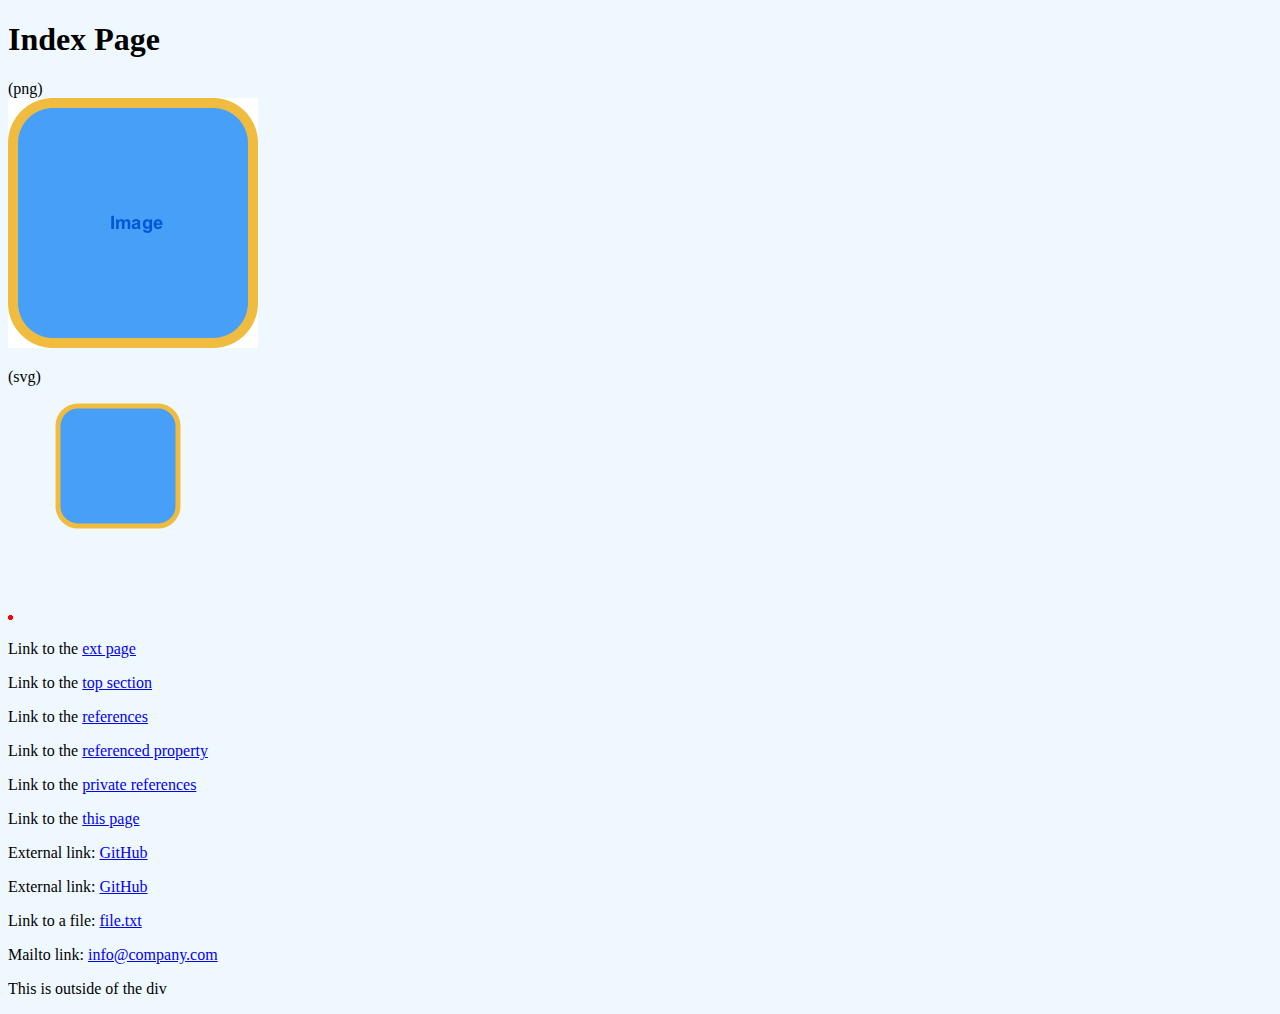
<file: src/test/resources/input/case1/index.html>
<!DOCTYPE html>
<html>
<head>
    <title>Index Page</title>
    <link rel="stylesheet" type="text/css" href="../assets/file.css"/>
    <script src="../assets/empty.js"></script>
</head>

<body>
    <div id="content">
        <h1 id="title">Index Page</h1>
        <p>(png)<br /><img src="../imgs/image.png" alt="a test png image"></p>
        <p>(svg)<br /><img src="../imgs/img.svg" alt="a test svg image"></p>
        <p id="demo"></p>
        <p><img src="[data-uri]" alt="Red dot" /></p>
        <p>Link to the <a href="folder/external.html">ext page</a></p>
        <p>Link to the <a href="folder/external.html#top">top section</a></p>
        <p>Link to the <a href="references/">references</a></p>
        <p>Link to the <a href="references/#property">referenced property</a></p>
        <p>Link to the <a href="references/private.html">private references</a></p>
        <p>Link to the <a href="#title">this page</a></p>
        </hr>
        <p>External link: <a href="http://github.com/jmini">GitHub</a></p>
        <p>External link: <a href="https://github.com/jmini">GitHub</a></p>
        <p>Link to a file: <a href="file:///tmp/file.txt">file.txt</a></p>
        <p>Mailto link: <a href="mailto:info@company.com">info@company.com</a></p>
        <script>console.log("foo");</script>
    </div>
    <p>This is outside of the div</p>
    <script>console.log("bar");</script>
</body>
</html>
</file>
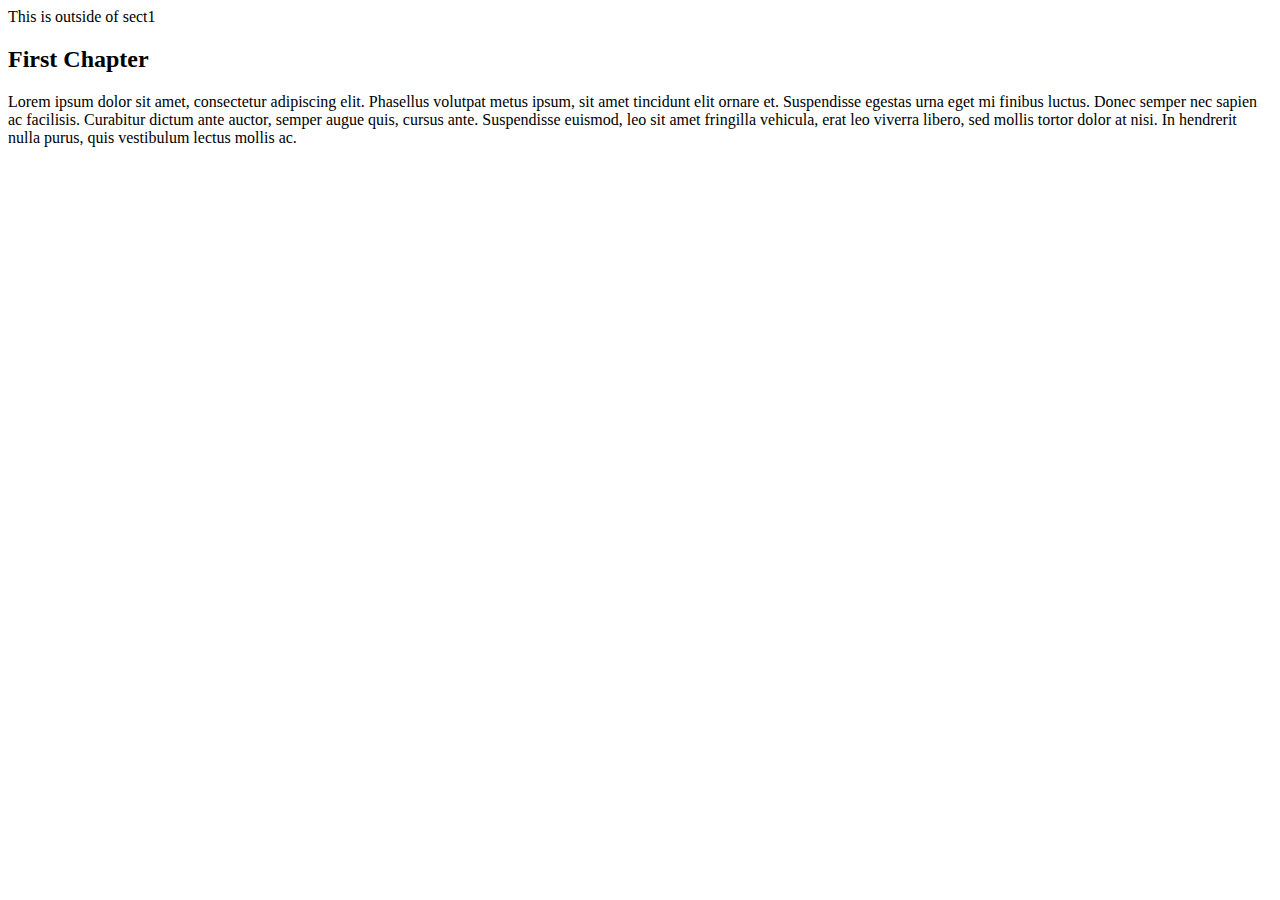
<file: src/test/resources/input/case3/chapter1/index.html>
<html>

<head>
    <meta name="viewport" content="width=device-width, initial-scale=1.0">
    <title>Chapter 1</title>
</head>

<body class="article">
    <div id="content">
        <p>This is outside of sect1</p>
        <div class="sect1">
            <h2 id="_first_chapter">First Chapter</h2>
            <div class="sectionbody">
                <div class="paragraph">
                    <p>Lorem ipsum dolor sit amet, consectetur adipiscing elit. Phasellus volutpat metus ipsum, sit amet tincidunt elit ornare et. Suspendisse egestas urna eget mi finibus luctus. Donec semper nec sapien ac facilisis. Curabitur dictum ante auctor, semper augue quis, cursus ante. Suspendisse euismod, leo sit amet fringilla vehicula, erat leo viverra libero, sed mollis tortor dolor at nisi. In hendrerit nulla purus, quis vestibulum lectus mollis ac.</p>
                </div>
            </div>
        </div>
    </div>
</body>
</html>
</file>
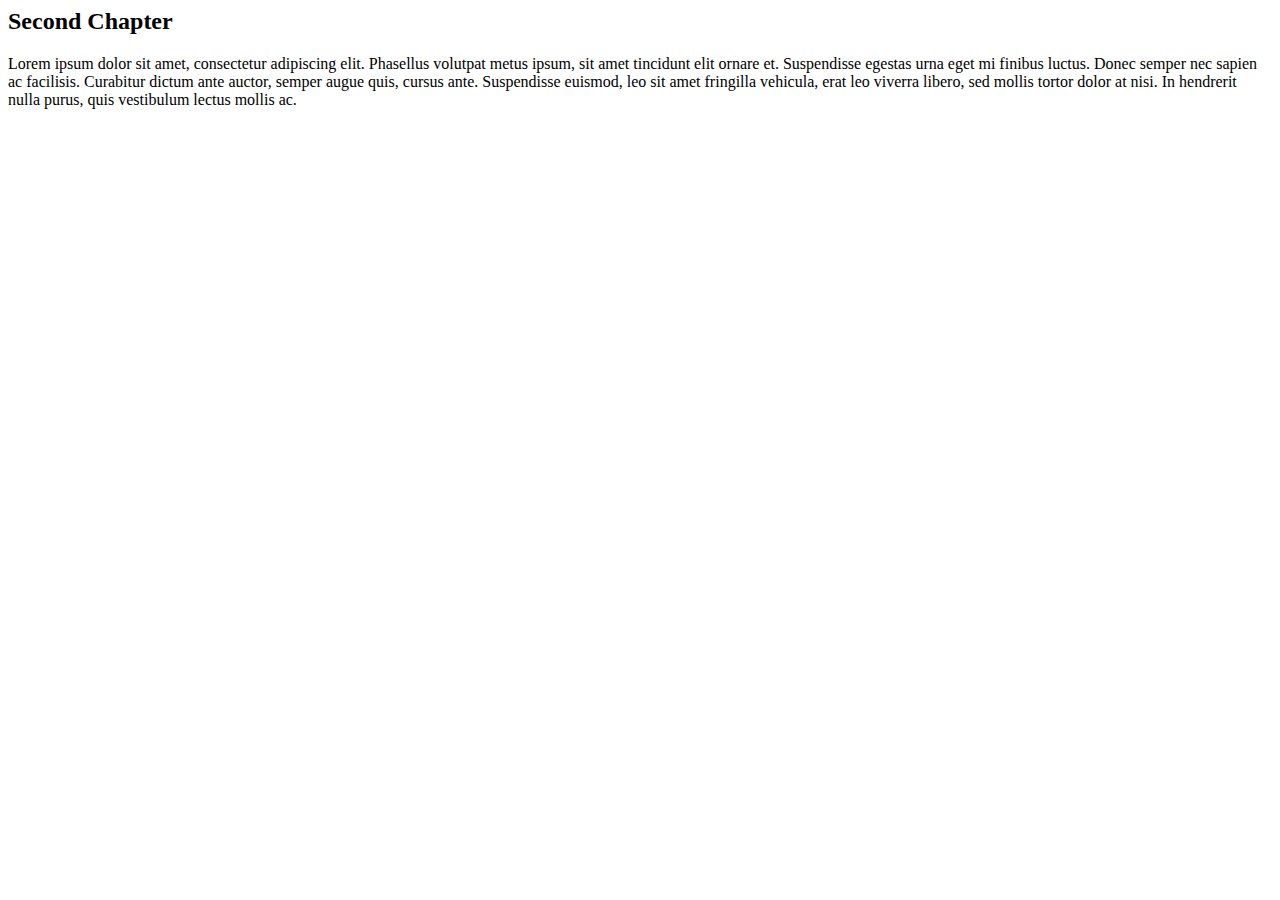
<file: src/test/resources/input/case3/chapter2/index.html>
<html>

<head>
    <meta name="viewport" content="width=device-width, initial-scale=1.0">
    <title>Chapter 2</title>
</head>

<body class="article">
    <div id="content">
        <div class="sect1">
            <h2 id="_second_chapter">Second Chapter</h2>
            <div class="sectionbody">
                <div class="paragraph">
                    <p>Lorem ipsum dolor sit amet, consectetur adipiscing elit. Phasellus volutpat metus ipsum, sit amet tincidunt elit ornare et. Suspendisse egestas urna eget mi finibus luctus. Donec semper nec sapien ac facilisis. Curabitur dictum ante auctor, semper augue quis, cursus ante. Suspendisse euismod, leo sit amet fringilla vehicula, erat leo viverra libero, sed mollis tortor dolor at nisi. In hendrerit nulla purus, quis vestibulum lectus mollis ac.</p>
                </div>
            </div>
        </div>
    </div>
</body>
</html>
</file>
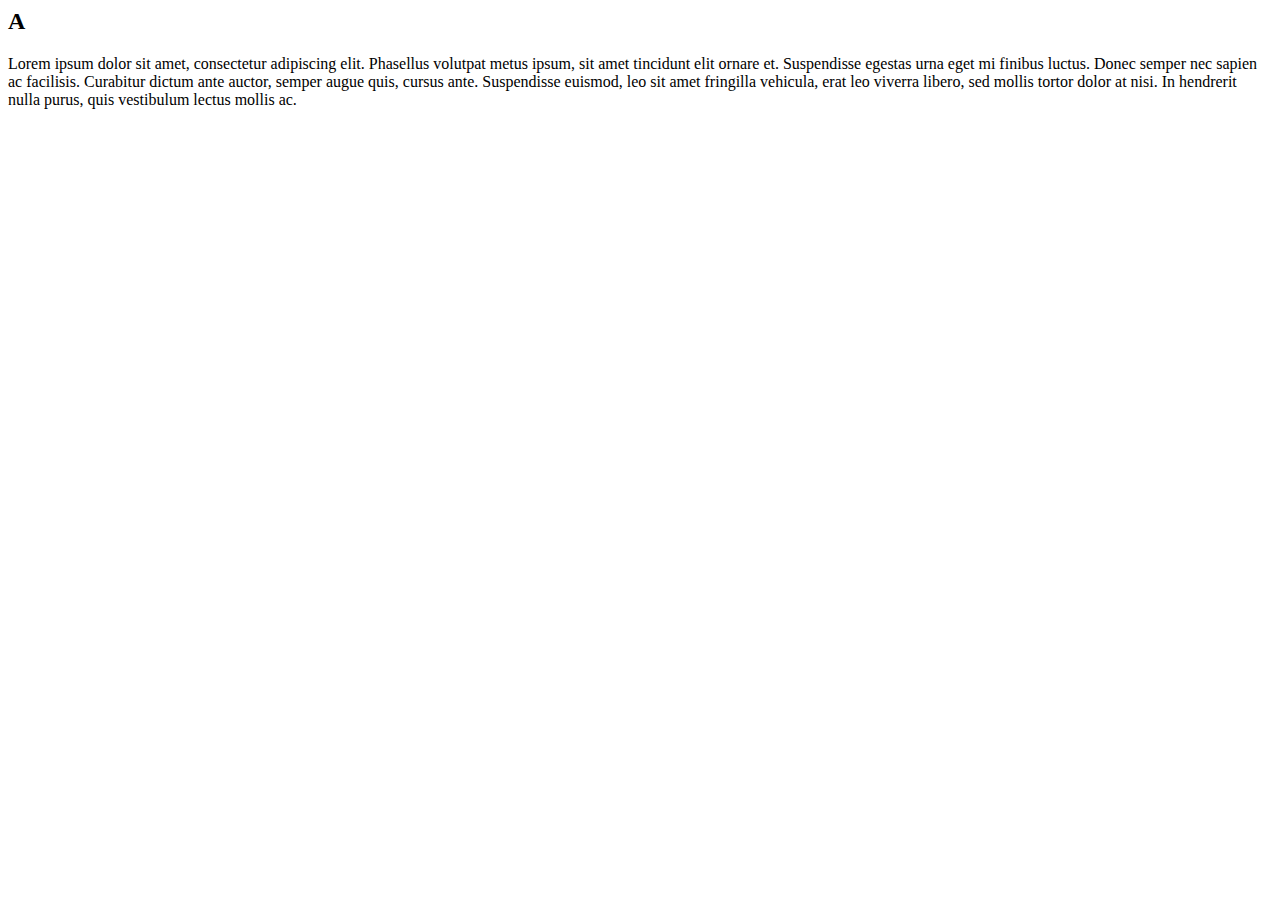
<file: src/test/resources/input/case3/chapter2/sub-a/index.html>
<html>

<head>
    <meta name="viewport" content="width=device-width, initial-scale=1.0">
    <title>Article A</title>
</head>

<body class="article">
    <div id="content">
        <div class="sect1">
            <h2 id="_a">A</h2>
            <div class="sectionbody">
                <div class="paragraph">
                    <p>Lorem ipsum dolor sit amet, consectetur adipiscing elit. Phasellus volutpat metus ipsum, sit amet tincidunt elit ornare et. Suspendisse egestas urna eget mi finibus luctus. Donec semper nec sapien ac facilisis. Curabitur dictum ante auctor, semper augue quis, cursus ante. Suspendisse euismod, leo sit amet fringilla vehicula, erat leo viverra libero, sed mollis tortor dolor at nisi. In hendrerit nulla purus, quis vestibulum lectus mollis ac.</p>
                </div>
            </div>
        </div>
    </div>
</body>
</html>
</file>
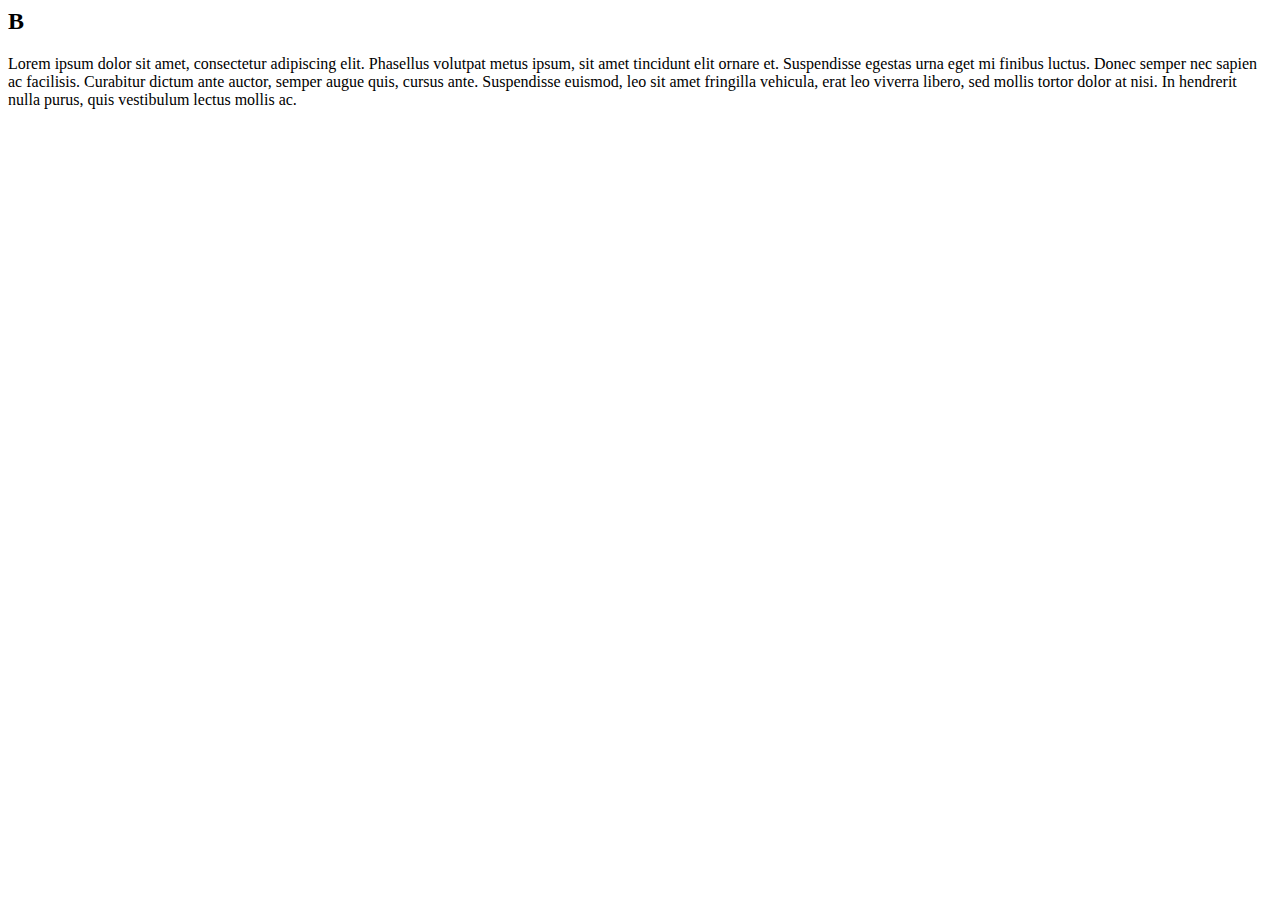
<file: src/test/resources/input/case3/chapter2/sub-b/index.html>
<html>

<head>
    <meta name="viewport" content="width=device-width, initial-scale=1.0">
    <title>Article B</title>
</head>

<body class="article">
    <div id="content">
        <div class="sect1">
            <h2 id="_b">B</h2>
            <div class="sectionbody">
                <div class="paragraph">
                    <p>Lorem ipsum dolor sit amet, consectetur adipiscing elit. Phasellus volutpat metus ipsum, sit amet tincidunt elit ornare et. Suspendisse egestas urna eget mi finibus luctus. Donec semper nec sapien ac facilisis. Curabitur dictum ante auctor, semper augue quis, cursus ante. Suspendisse euismod, leo sit amet fringilla vehicula, erat leo viverra libero, sed mollis tortor dolor at nisi. In hendrerit nulla purus, quis vestibulum lectus mollis ac.</p>
                </div>
            </div>
        </div>
    </div>
</body>
</html>
</file>
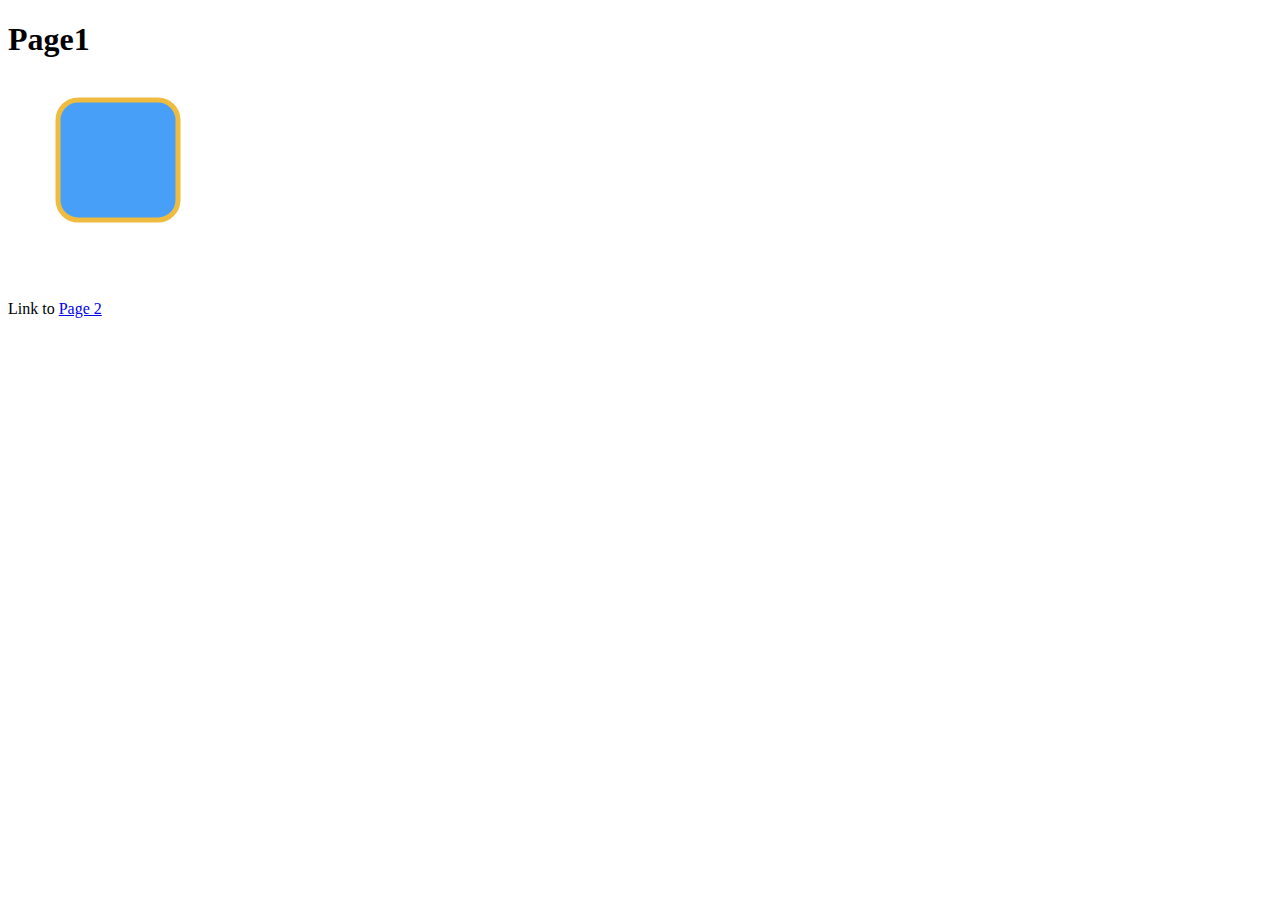
<file: src/test/resources/input/case2/page1.html>
<!DOCTYPE html>
<html>
<head>
    <title>Page1</title>
    <script type="text/javascript" src="../assets/empty.js"></script>
</head>

<body>
    <h1>Page1</h1>
    <p><img src="../imgs/img.svg" alt="a test image"></p>
    <p>Link to <a href="sub/page2.html">Page 2</a></p>
</body>

</html>
</file>
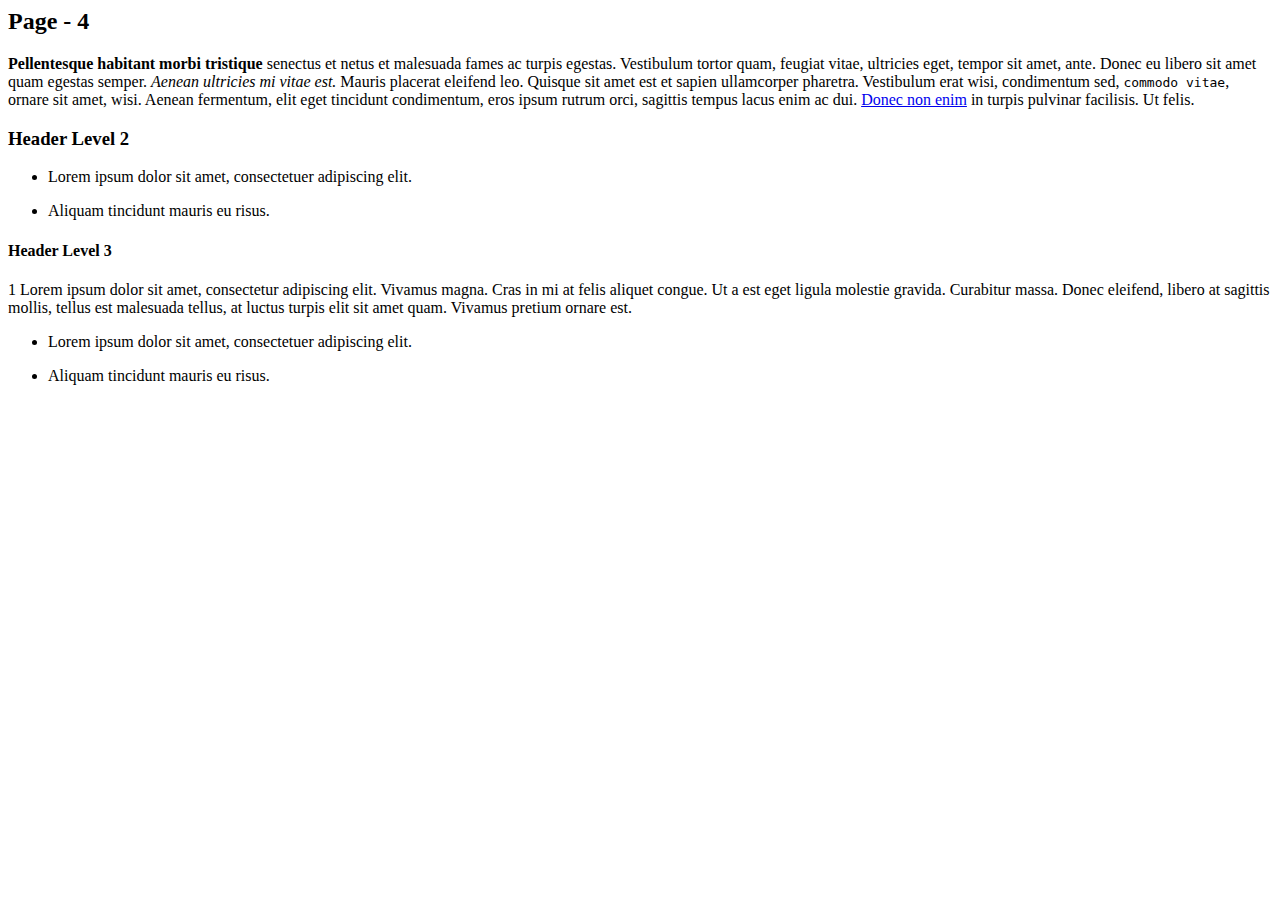
<file: src/test/resources/input/case3/four.html>
<html>

<head>
    <meta name="viewport" content="width=device-width, initial-scale=1.0">
    <title>Page - Four</title>
</head>

<body class="article">
    <div id="content">
        <div class="sect1">
            <h2 id="_page_four">Page - 4</h2>
            <div class="sectionbody">
                <div class="paragraph">
                    <p><strong>Pellentesque habitant morbi tristique</strong> senectus et netus et malesuada fames ac
                        turpis egestas. Vestibulum tortor quam, feugiat vitae, ultricies eget, tempor sit amet, ante.
                        Donec eu libero sit amet quam egestas semper. <em>Aenean ultricies mi vitae est.</em> Mauris
                        placerat eleifend leo. Quisque sit amet est et sapien ullamcorper pharetra. Vestibulum erat
                        wisi, condimentum sed, <code>commodo vitae</code>, ornare sit amet, wisi. Aenean fermentum, elit
                        eget tincidunt condimentum, eros ipsum rutrum orci, sagittis tempus lacus enim ac dui. <a
                            href="#">Donec non enim</a> in turpis pulvinar facilisis. Ut felis.</p>
                </div>
                <div class="sect2">
                    <h3 id="_header_level_2">Header Level 2</h3>
                    <div class="ulist">
                        <ul>
                            <li>
                                <p>Lorem ipsum dolor sit amet, consectetuer adipiscing elit.</p>
                            </li>
                            <li>
                                <p>Aliquam tincidunt mauris eu risus.</p>
                            </li>
                        </ul>
                    </div>
                    <div class="sect3">
                        <h4 id="_header_level_3">Header Level 3</h4>
                        <div class="ulist">
                            <div class="title">1 Lorem ipsum dolor sit amet, consectetur adipiscing elit. Vivamus magna.
                                Cras in mi at felis aliquet congue. Ut a est eget ligula molestie gravida. Curabitur
                                massa. Donec eleifend, libero at sagittis mollis, tellus est malesuada tellus, at luctus
                                turpis elit sit amet quam. Vivamus pretium ornare est.</div>
                            <ul>
                                <li>
                                    <p>Lorem ipsum dolor sit amet, consectetuer adipiscing elit.</p>
                                </li>
                                <li>
                                    <p>Aliquam tincidunt mauris eu risus.</p>
                                </li>
                            </ul>
                        </div>
                    </div>
                </div>
            </div>
        </div>
    </div>
</body>
</html>
</file>
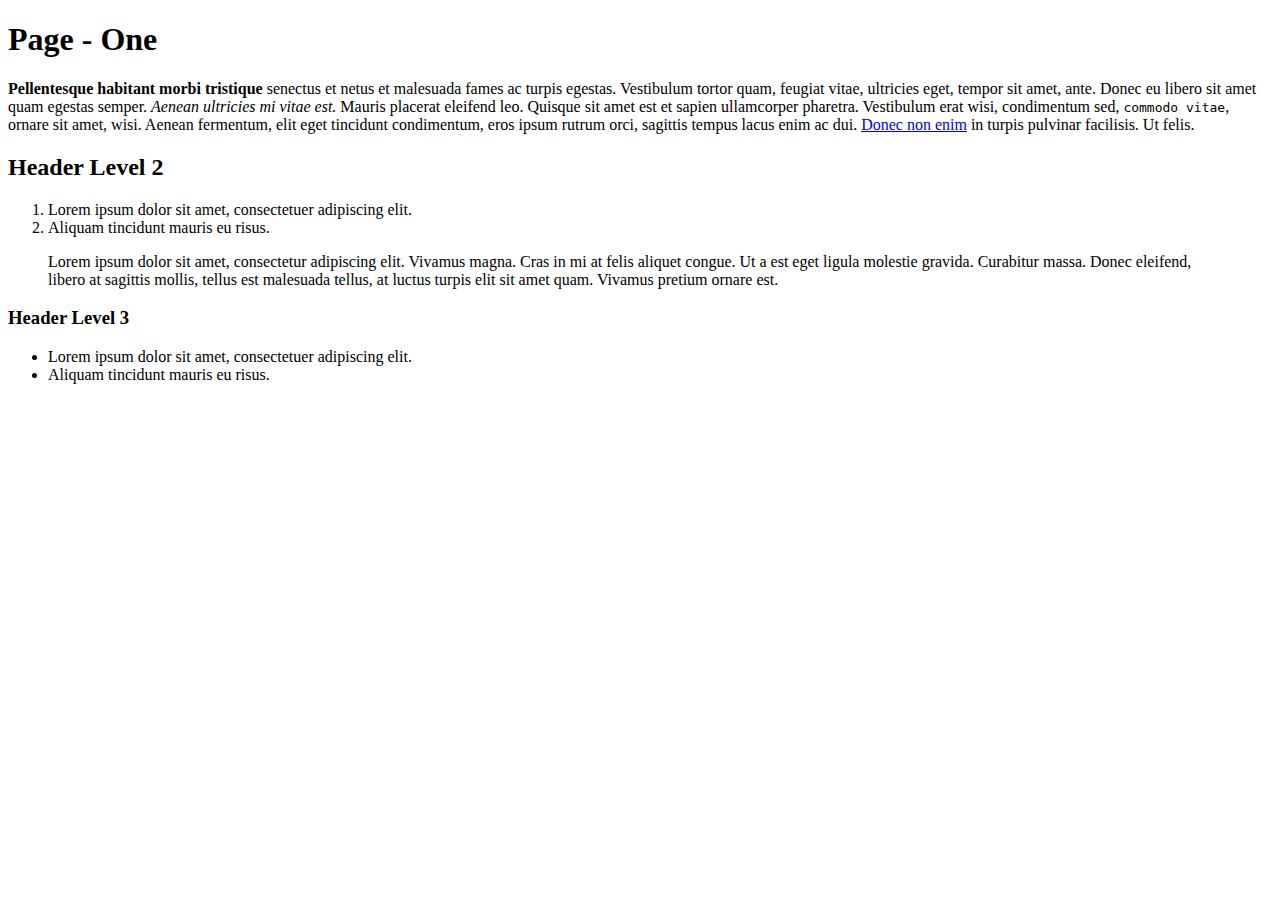
<file: src/test/resources/input/case3/one.html>
<!DOCTYPE html>
<html>

<head>
    <title>Page - One</title>
</head>

<body id="original-page">
    <div id="content">
        <h1 id="title">Page - One</h1>
        <p><strong>Pellentesque habitant morbi tristique</strong> senectus et netus et malesuada fames ac turpis egestas. Vestibulum tortor quam, feugiat vitae, ultricies eget, tempor sit amet, ante. Donec eu libero sit amet quam egestas semper. <em>Aenean ultricies mi vitae est.</em> Mauris placerat eleifend leo. Quisque sit amet est et sapien ullamcorper pharetra. Vestibulum erat wisi, condimentum sed, <code>commodo vitae</code>, ornare sit amet, wisi. Aenean fermentum, elit eget tincidunt condimentum, eros ipsum rutrum orci, sagittis tempus lacus enim ac dui. <a href="#">Donec non enim</a> in turpis pulvinar facilisis. Ut felis.</p>

        <h2 id="h2">Header Level 2</h2>
        <ol>
           <li>Lorem ipsum dolor sit amet, consectetuer adipiscing elit.</li>
           <li>Aliquam tincidunt mauris eu risus.</li>
        </ol>
        <blockquote><p>Lorem ipsum dolor sit amet, consectetur adipiscing elit. Vivamus magna. Cras in mi at felis aliquet congue. Ut a est eget ligula molestie gravida. Curabitur massa. Donec eleifend, libero at sagittis mollis, tellus est malesuada tellus, at luctus turpis elit sit amet quam. Vivamus pretium ornare est.</p></blockquote>

        <h3 id="h3">Header Level 3</h3>
        <ul>
           <li>Lorem ipsum dolor sit amet, consectetuer adipiscing elit.</li>
           <li>Aliquam tincidunt mauris eu risus.</li>
        </ul>
    </div>
</body>

</html>
</file>
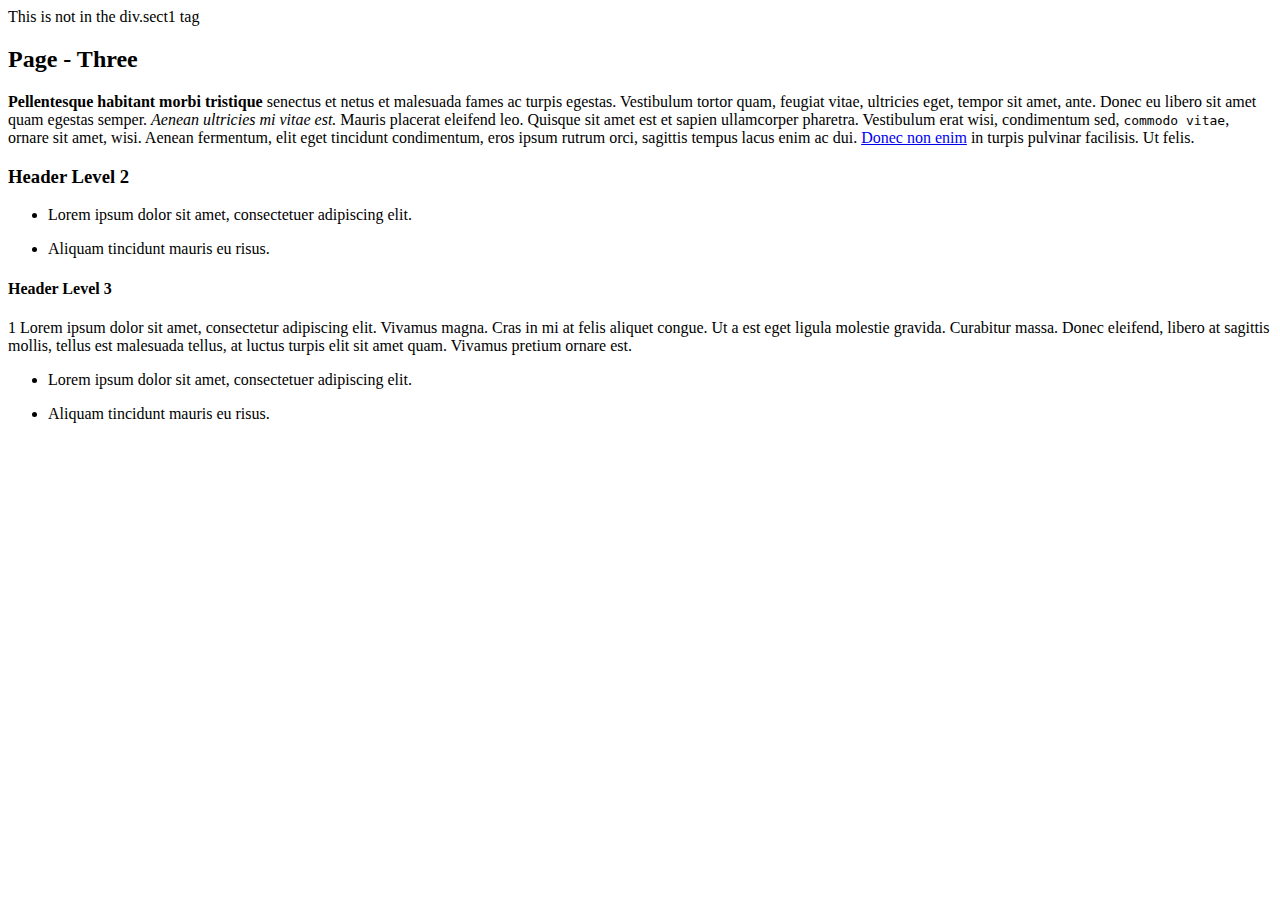
<file: src/test/resources/input/case3/three.html>
<html>

<head>
    <meta name="viewport" content="width=device-width, initial-scale=1.0">
    <title>Page - Three</title>
</head>

<body class="article">
    <div id="content">
        <p>This is not in the div.sect1 tag<p>
        <div class="sect1">
            <h2 id="_page_three">Page - Three</h2>
            <div class="sectionbody">
                <div class="paragraph">
                    <p><strong>Pellentesque habitant morbi tristique</strong> senectus et netus et malesuada fames ac
                        turpis egestas. Vestibulum tortor quam, feugiat vitae, ultricies eget, tempor sit amet, ante.
                        Donec eu libero sit amet quam egestas semper. <em>Aenean ultricies mi vitae est.</em> Mauris
                        placerat eleifend leo. Quisque sit amet est et sapien ullamcorper pharetra. Vestibulum erat
                        wisi, condimentum sed, <code>commodo vitae</code>, ornare sit amet, wisi. Aenean fermentum, elit
                        eget tincidunt condimentum, eros ipsum rutrum orci, sagittis tempus lacus enim ac dui. <a
                            href="#">Donec non enim</a> in turpis pulvinar facilisis. Ut felis.</p>
                </div>
                <div class="sect2">
                    <h3 id="_header_level_2">Header Level 2</h3>
                    <div class="ulist">
                        <ul>
                            <li>
                                <p>Lorem ipsum dolor sit amet, consectetuer adipiscing elit.</p>
                            </li>
                            <li>
                                <p>Aliquam tincidunt mauris eu risus.</p>
                            </li>
                        </ul>
                    </div>
                    <div class="sect3">
                        <h4 id="_header_level_3">Header Level 3</h4>
                        <div class="ulist">
                            <div class="title">1 Lorem ipsum dolor sit amet, consectetur adipiscing elit. Vivamus magna.
                                Cras in mi at felis aliquet congue. Ut a est eget ligula molestie gravida. Curabitur
                                massa. Donec eleifend, libero at sagittis mollis, tellus est malesuada tellus, at luctus
                                turpis elit sit amet quam. Vivamus pretium ornare est.</div>
                            <ul>
                                <li>
                                    <p>Lorem ipsum dolor sit amet, consectetuer adipiscing elit.</p>
                                </li>
                                <li>
                                    <p>Aliquam tincidunt mauris eu risus.</p>
                                </li>
                            </ul>
                        </div>
                    </div>
                </div>
            </div>
        </div>
    </div>
</body>
</html>
</file>
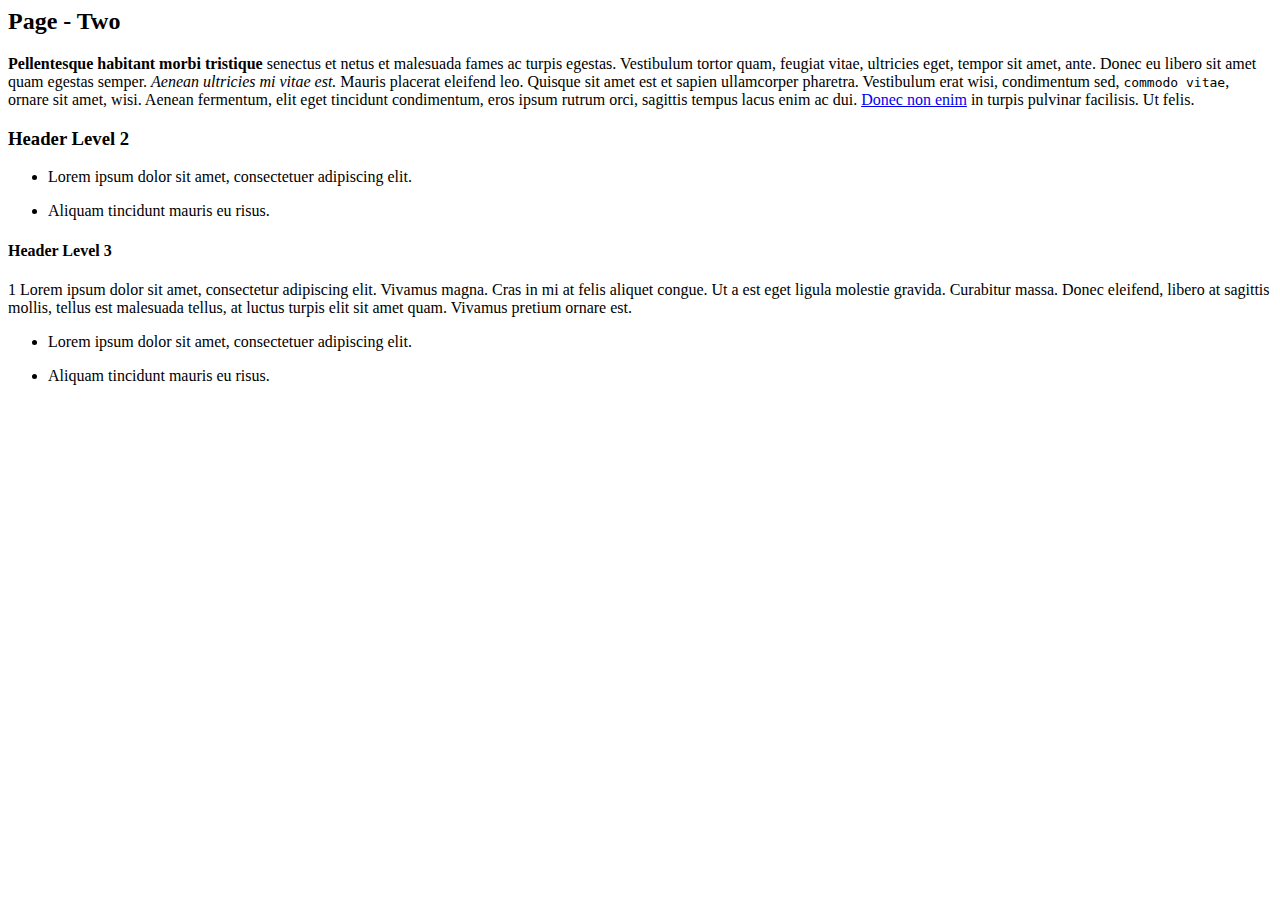
<file: src/test/resources/input/case3/two.html>
<html>

<head>
    <meta name="viewport" content="width=device-width, initial-scale=1.0">
    <title>Page - Two</title>
</head>

<body class="article">
    <div id="content">
        <div class="sect1">
            <h2 id="_page_two">Page - Two</h2>
            <div class="sectionbody">
                <div class="paragraph">
                    <p><strong>Pellentesque habitant morbi tristique</strong> senectus et netus et malesuada fames ac
                        turpis egestas. Vestibulum tortor quam, feugiat vitae, ultricies eget, tempor sit amet, ante.
                        Donec eu libero sit amet quam egestas semper. <em>Aenean ultricies mi vitae est.</em> Mauris
                        placerat eleifend leo. Quisque sit amet est et sapien ullamcorper pharetra. Vestibulum erat
                        wisi, condimentum sed, <code>commodo vitae</code>, ornare sit amet, wisi. Aenean fermentum, elit
                        eget tincidunt condimentum, eros ipsum rutrum orci, sagittis tempus lacus enim ac dui. <a
                            href="#">Donec non enim</a> in turpis pulvinar facilisis. Ut felis.</p>
                </div>
                <div class="sect2">
                    <h3 id="_header_level_2">Header Level 2</h3>
                    <div class="ulist">
                        <ul>
                            <li>
                                <p>Lorem ipsum dolor sit amet, consectetuer adipiscing elit.</p>
                            </li>
                            <li>
                                <p>Aliquam tincidunt mauris eu risus.</p>
                            </li>
                        </ul>
                    </div>
                    <div class="sect3">
                        <h4 id="_header_level_3">Header Level 3</h4>
                        <div class="ulist">
                            <div class="title">1 Lorem ipsum dolor sit amet, consectetur adipiscing elit. Vivamus magna.
                                Cras in mi at felis aliquet congue. Ut a est eget ligula molestie gravida. Curabitur
                                massa. Donec eleifend, libero at sagittis mollis, tellus est malesuada tellus, at luctus
                                turpis elit sit amet quam. Vivamus pretium ornare est.</div>
                            <ul>
                                <li>
                                    <p>Lorem ipsum dolor sit amet, consectetuer adipiscing elit.</p>
                                </li>
                                <li>
                                    <p>Aliquam tincidunt mauris eu risus.</p>
                                </li>
                            </ul>
                        </div>
                    </div>
                </div>
            </div>
        </div>
    </div>
</body>
</html>
</file>
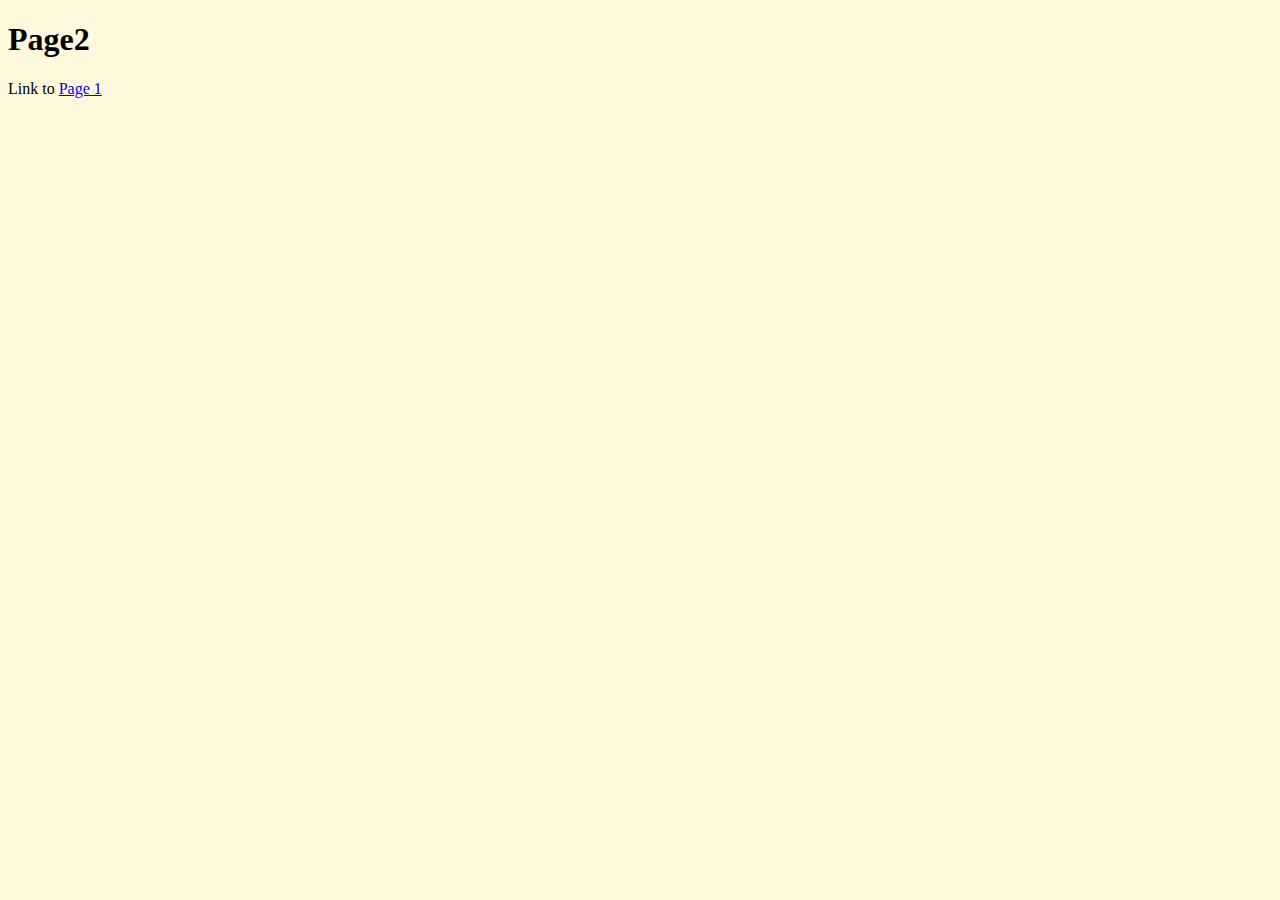
<file: src/test/resources/input/case2/sub/page2.html>
<!DOCTYPE html>
<html>
<head>
    <title>Page2</title>
    <link rel="stylesheet" type="text/css" href="../../assets/page.css"/>
</head>

<body>
    <h1>Page2</h1>
    <p>Link to <a href="../page1.html">Page 1</a></p>
</body>

</html>
</file>
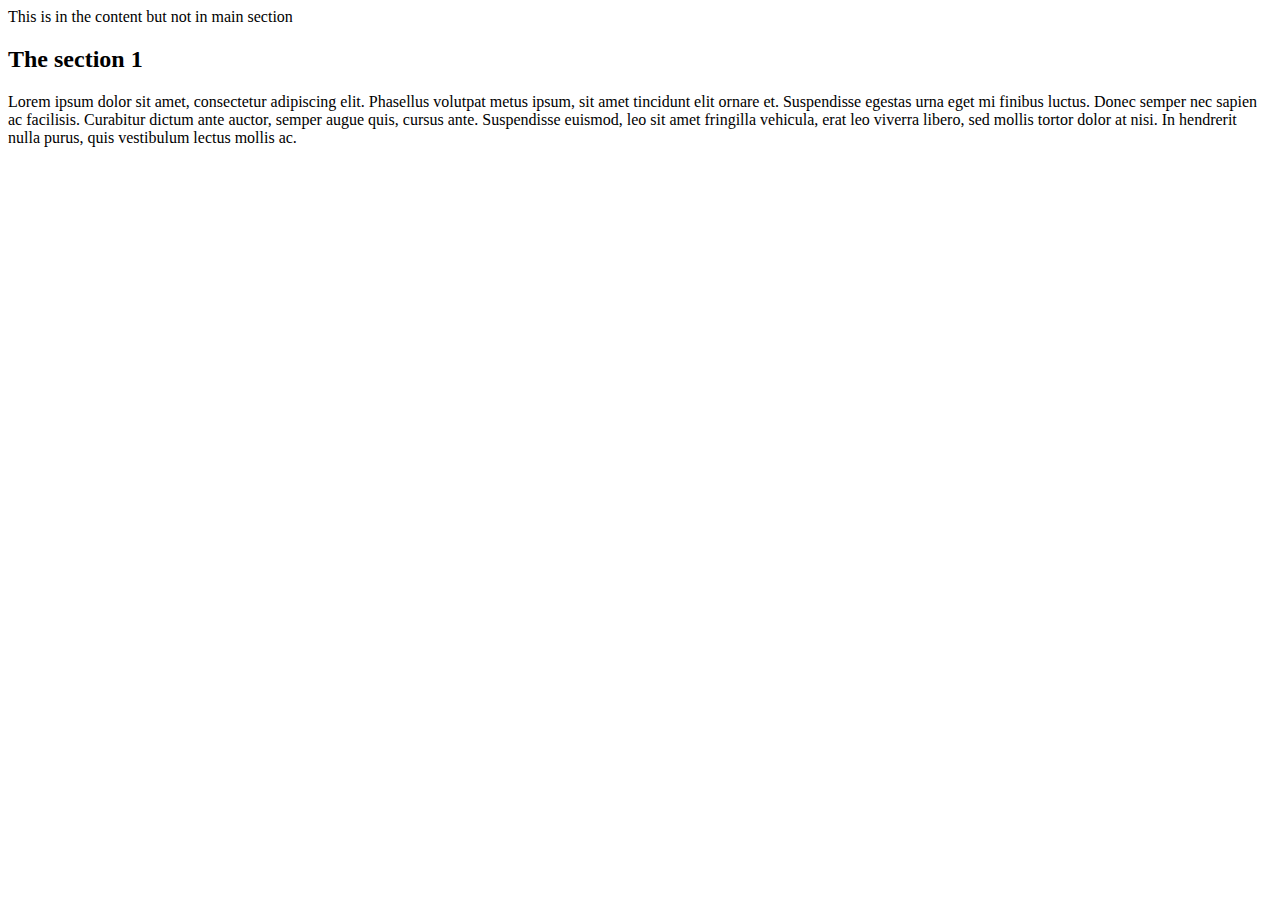
<file: src/test/resources/input/case3/chapter1/sec1.html>
<html>

<head>
    <meta name="viewport" content="width=device-width, initial-scale=1.0">
    <title>Chapter 1 - section 1</title>
</head>

<body class="article">
    <div id="content">
        <p>This is in the content but not in main section</p>
        <div class="main">
            <h2 id="the_section_1">The section 1</h2>
            <div class="sectionbody">
                <div class="paragraph">
                    <p>Lorem ipsum dolor sit amet, consectetur adipiscing elit. Phasellus volutpat metus ipsum, sit amet tincidunt elit ornare et. Suspendisse egestas urna eget mi finibus luctus. Donec semper nec sapien ac facilisis. Curabitur dictum ante auctor, semper augue quis, cursus ante. Suspendisse euismod, leo sit amet fringilla vehicula, erat leo viverra libero, sed mollis tortor dolor at nisi. In hendrerit nulla purus, quis vestibulum lectus mollis ac.</p>
                </div>
            </div>
        </div>
    </div>
</body>
</html>
</file>
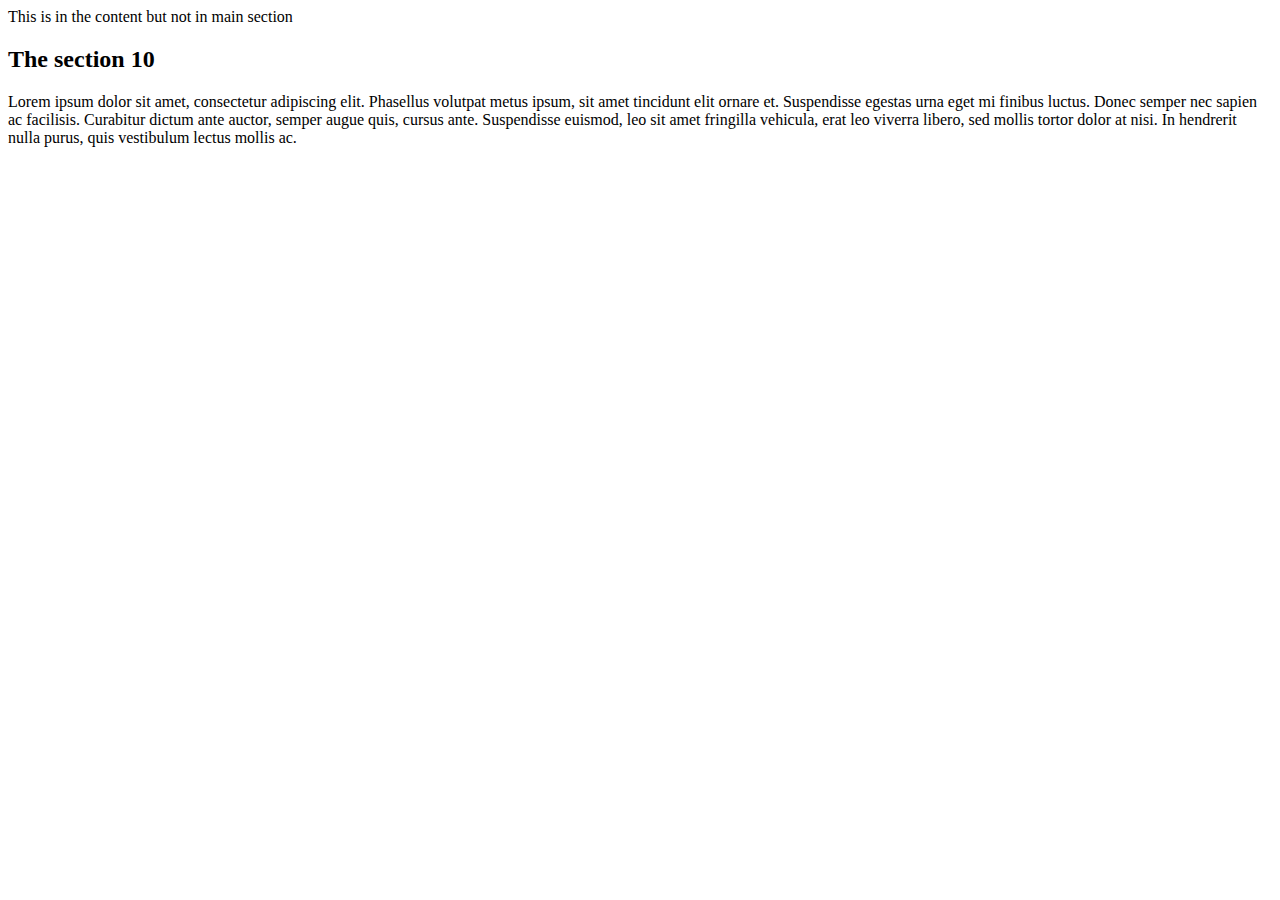
<file: src/test/resources/input/case3/chapter1/sec10.html>
<html>

<head>
    <meta name="viewport" content="width=device-width, initial-scale=1.0">
    <title>Chapter 1 - section 10</title>
</head>

<body class="article">
    <div id="content">
        <p>This is in the content but not in main section</p>
        <div class="main">
            <h2 id="the_section_10">The section 10</h2>
            <div class="sectionbody">
                <div class="paragraph">
                    <p>Lorem ipsum dolor sit amet, consectetur adipiscing elit. Phasellus volutpat metus ipsum, sit amet tincidunt elit ornare et. Suspendisse egestas urna eget mi finibus luctus. Donec semper nec sapien ac facilisis. Curabitur dictum ante auctor, semper augue quis, cursus ante. Suspendisse euismod, leo sit amet fringilla vehicula, erat leo viverra libero, sed mollis tortor dolor at nisi. In hendrerit nulla purus, quis vestibulum lectus mollis ac.</p>
                </div>
            </div>
        </div>
    </div>
</body>
</html>
</file>
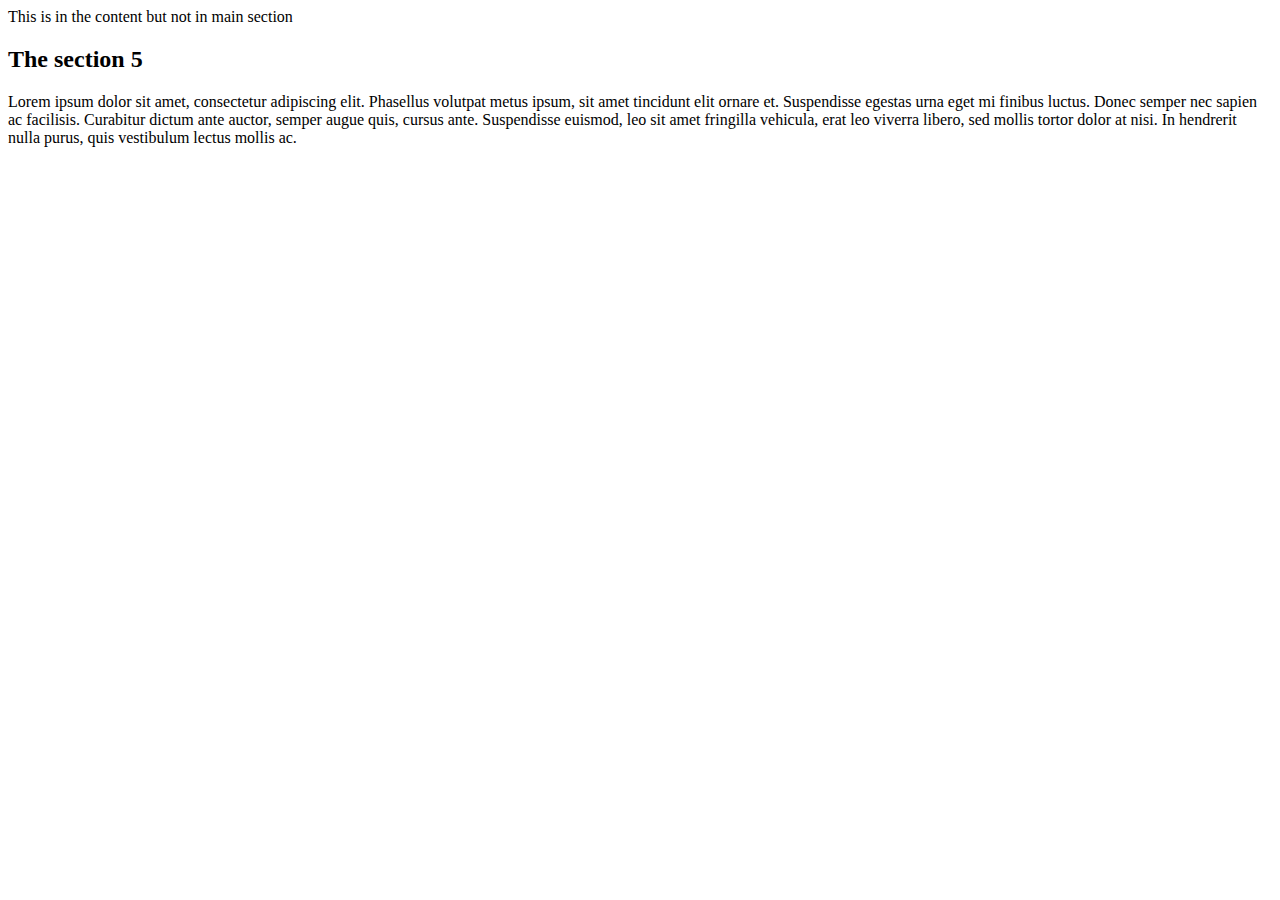
<file: src/test/resources/input/case3/chapter1/sec5.html>
<html>

<head>
    <meta name="viewport" content="width=device-width, initial-scale=1.0">
    <title>Chapter 1 - section 5</title>
</head>

<body class="article">
    <div id="content">
        <p>This is in the content but not in main section</p>
        <div class="main">
            <h2 id="the_section_5">The section 5</h2>
            <div class="sectionbody">
                <div class="paragraph">
                    <p>Lorem ipsum dolor sit amet, consectetur adipiscing elit. Phasellus volutpat metus ipsum, sit amet tincidunt elit ornare et. Suspendisse egestas urna eget mi finibus luctus. Donec semper nec sapien ac facilisis. Curabitur dictum ante auctor, semper augue quis, cursus ante. Suspendisse euismod, leo sit amet fringilla vehicula, erat leo viverra libero, sed mollis tortor dolor at nisi. In hendrerit nulla purus, quis vestibulum lectus mollis ac.</p>
                </div>
            </div>
        </div>
    </div>
</body>
</html>
</file>
<file: src/test/resources/input/assets/file.css>
body {
    background-color: aliceblue;
}
</file>
<file: src/test/resources/input/assets/page.css>
body {
    background-color: cornsilk;
}
</file>
